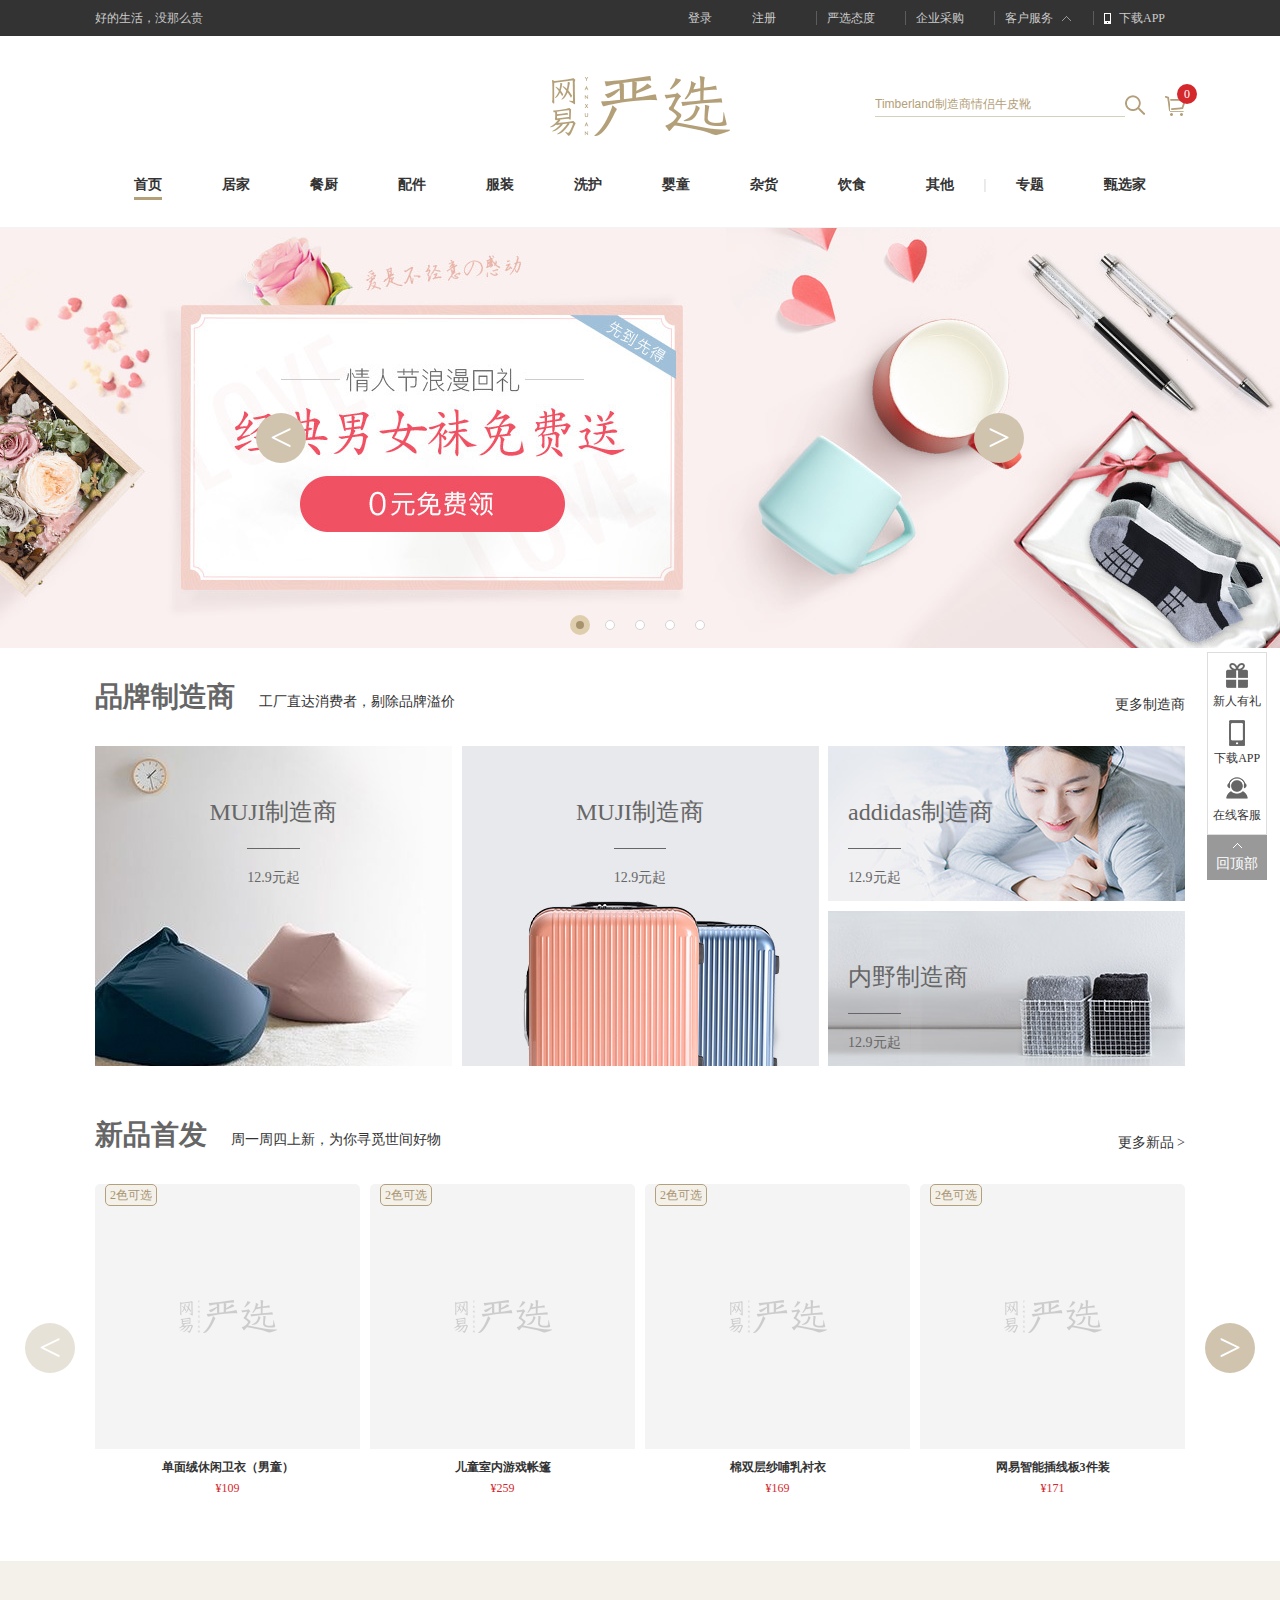
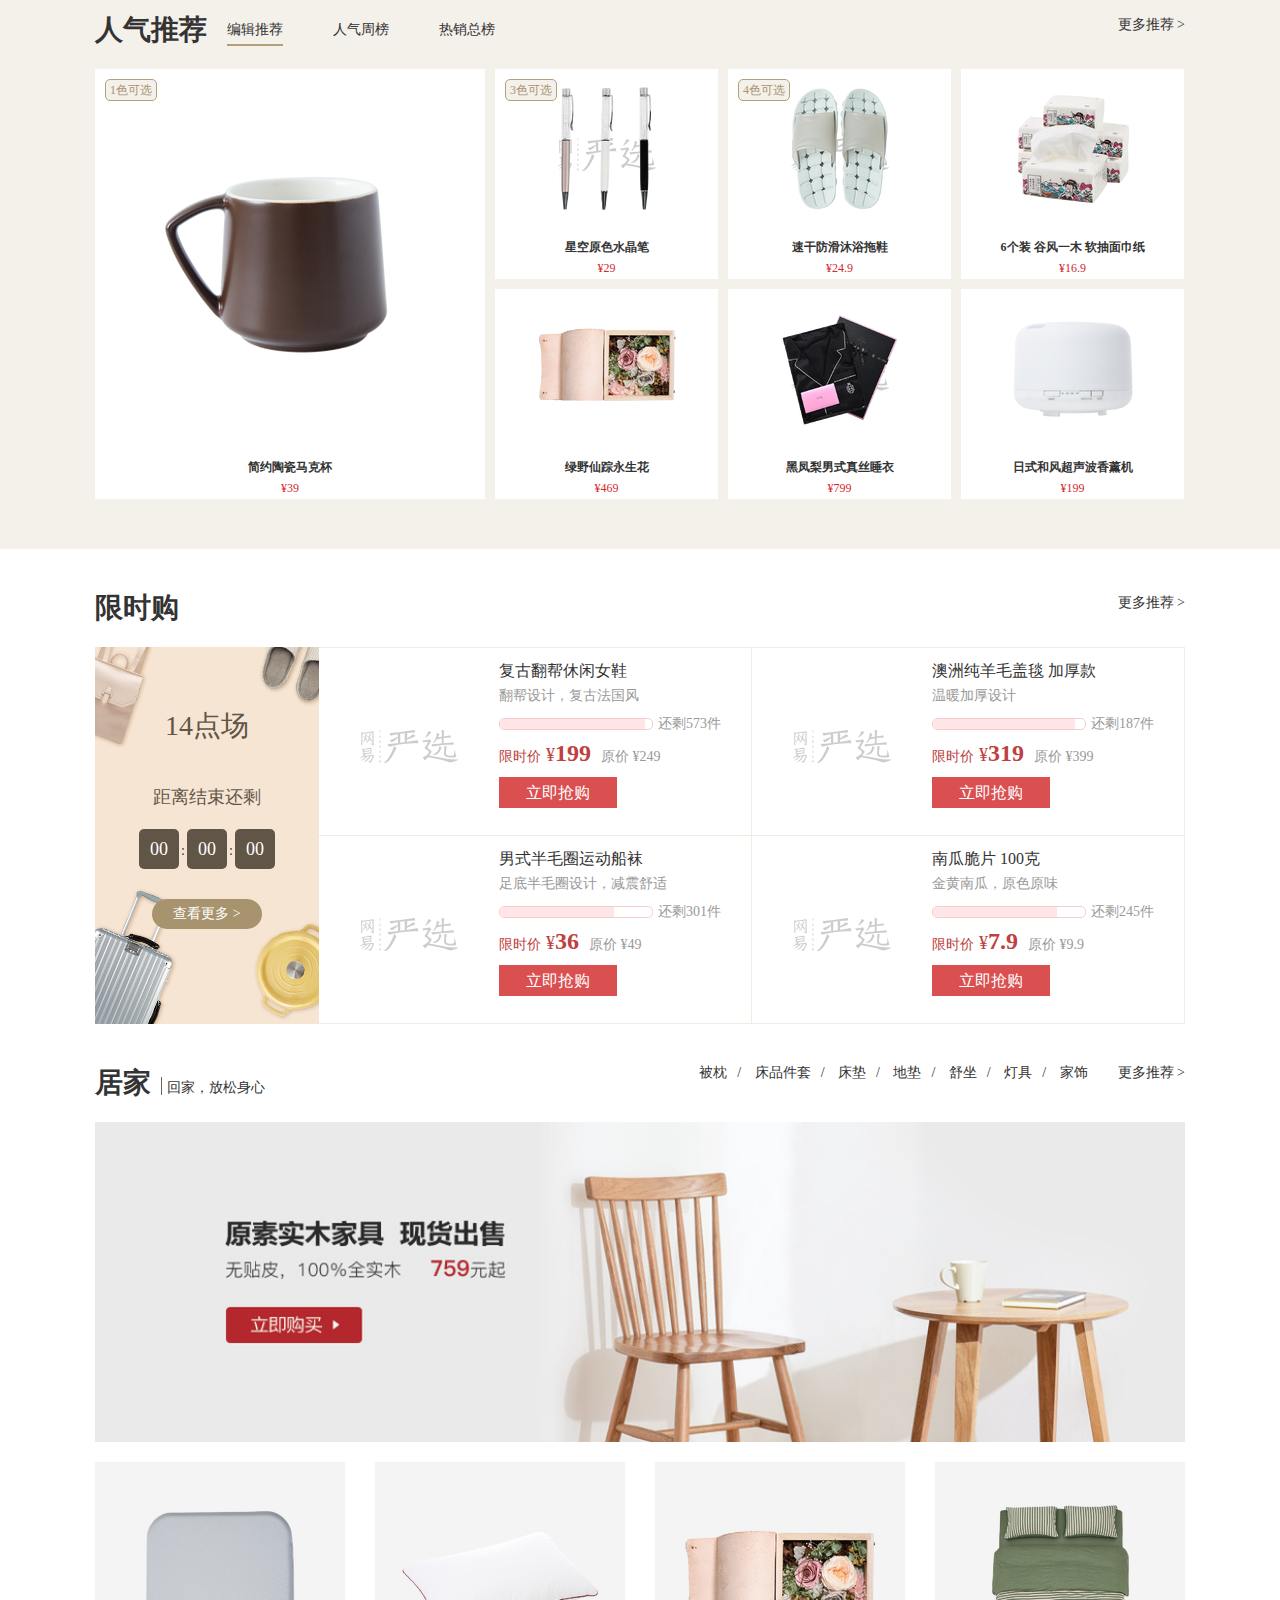
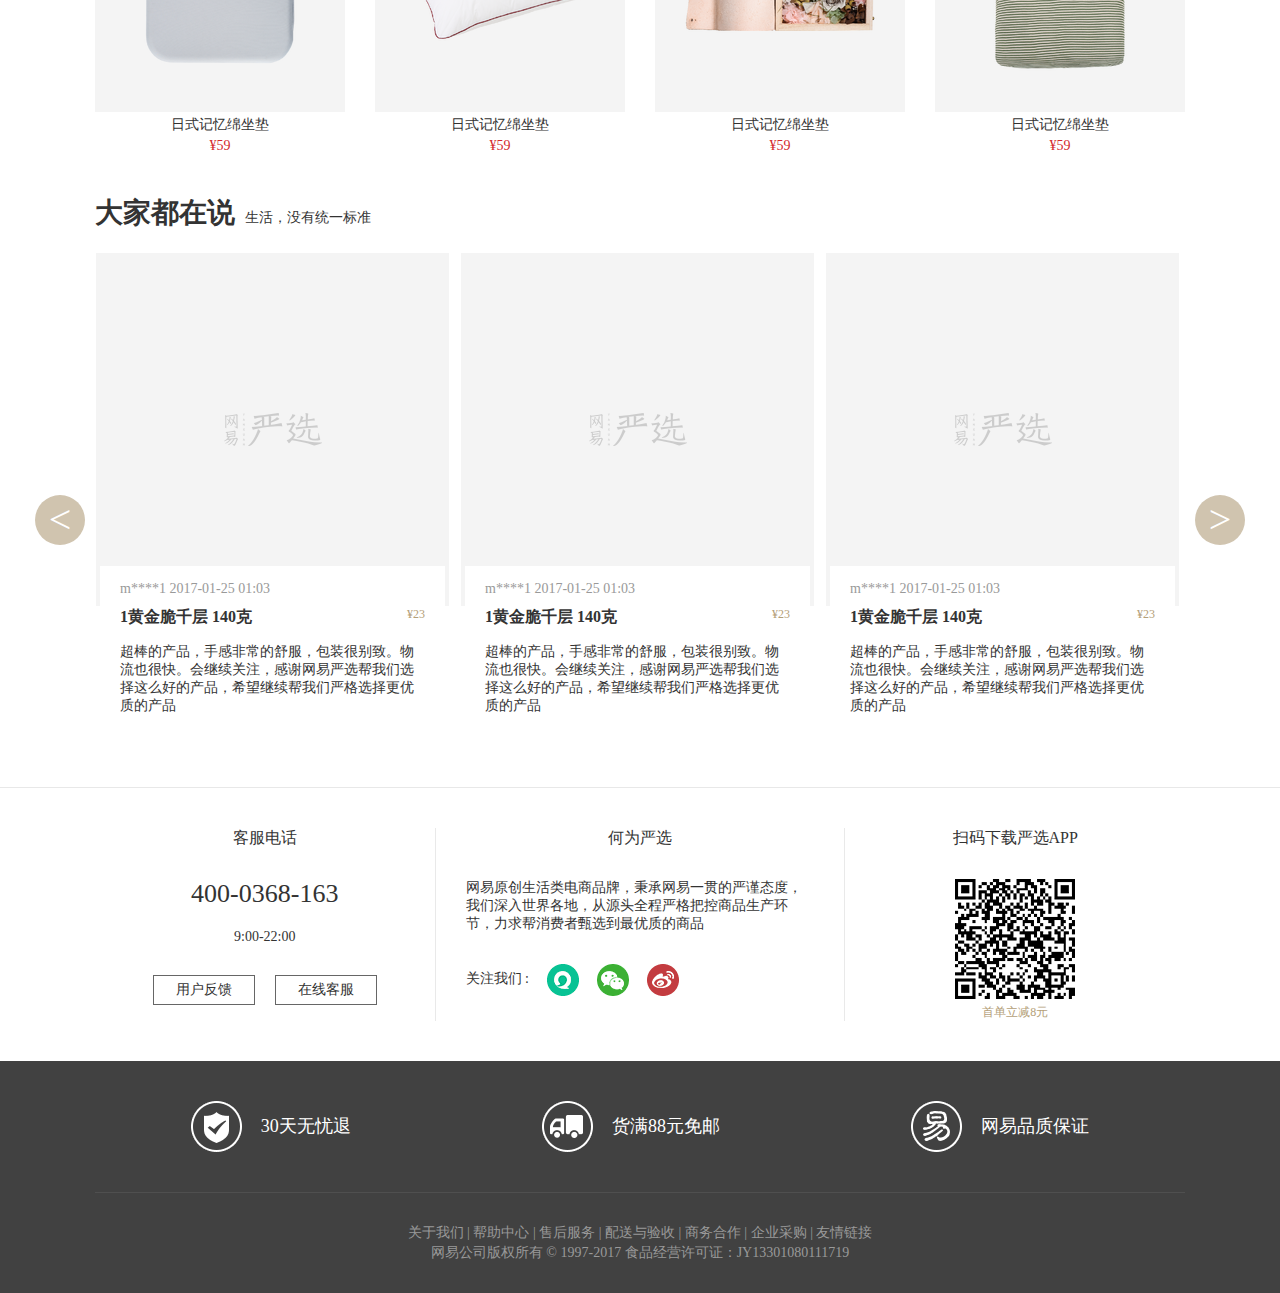
<file: index.html>
<!DOCTYPE html>
<html lang="en">
<head>
  <meta charset="UTF-8">
  <meta http-equiv="X-UA-Compatible" content="IE=edge">
  <meta name="viewport" content="width=device-width, initial-scale=1.0">
  <title>wyp网易商城</title>
  <!-- link 外部样式表 -->
  <link rel="stylesheet" href="css/common.css"/>
  <link rel="stylesheet" href="css/index.css"/>
</head>
<body>
  <header id="head">
    <!-- 页面头部 -->
    <div class="head">
      <div class="center clearfix">
        <div class="left">好的生活，没那么贵</div>
        <div class="right">
          <ul>
            <li><a href="#" class="noborder">登录</a></li>
            <li><a href="#" class="noborder margin">注册</a></li>
            <li><a href="#" >严选态度</a></li>
            <li><a href="#" >企业采购</a></li>
            <li class="customer">
              <a href="#">客户服务</a>
              <ul>
                <li><a href="#">帮助中心</a></li>
                <li><a href="#">在线客服</a></li>
                 <li class="phone">
                  <a href="#">电话客服</a>
                  <div>
                    <p>400-0368-163</p>
                    <p>9:00-22:00</p>
                  </div>
                </li> 
                <li><a href="#" class="noborder">商务合作</a></li>
              </ul>
            </li>
            <li class="down">
              <a href="#">下载APP</a>
              <div>
               <img src="images/down.png" alt="down"> 
                <span>扫码下载 首单立减优惠</span>
              </div>
            </li>
          </ul>
        </div>
      </div>
    </div>
    <!-- 搜索部分 -->
    <div class="search">
      <div class="center clearfix">
        <h1><a href="#"><img src="images/logo.gif" alt=""></a></h1>
        <div class="searcBox right">
          <input type="text" value="Timberland制造商情侣牛皮靴"/>
          <a href="javascript:;"></a>
        </div>
      </div>
    </div>
    <!-- 导航部分 -->
    <nav class="nav" >
      <div class="center  clearfix">
        <a href="" class="logo"><img src="images/smallLogo.gif" alt=""></a>
        <ul class="navBar">
          <li class="active"><a href="#">首页</a></li>
          <li><a href="#">居家</a></li>
          <li><a href="#">餐厨</a></li>
          <li><a href="#">配件</a></li>
          <li><a href="#">服装</a></li>
          <li><a href="#">洗护</a></li>
          <li><a href="#">婴童</a></li>
          <li><a href="#">杂货</a></li>
          <li><a href="#">饮食</a></li>
          <li><a href="#">其他</a></li>
          <li class="separate">|</li>
          <li><a href="#">专题</a></li>
          <li><a href="#">甄选家</a></li>
        </ul>
        <div class="cartWrap">
          <i>0</i>
          <div class="cart">
            <div class="list">
              <ul>
                <!-- <li>
                  <a href="#" class="img"><img src="images/img_01-1.png"/></a>
                  <div class="message">
                    <p><a href="#">领尖扣商务免烫衬衫</a></p>
                    <p>白色 Lx 1</p>
                  </div>
                  <div class="price">¥219.00</div>
                  <div class="close">X</div>
                </li>
                <li>
                  <a href="#" class="img"><img src="images/img_01-1.png"/></a>
                  <div class="message">
                    <p><a href="#">领尖扣商务免烫衬衫</a></p>
                    <p>白色 Lx 1</p>
                  </div>
                  <div class="price">¥219.00</div>
                  <div class="close">X</div>
                </li>
                <li>
                  <a href="#" class="img"><img src="images/img_01-1.png"/></a>
                  <div class="message">
                    <p><a href="#">领尖扣商务免烫衬衫</a></p>
                    <p>白色 Lx 1</p>
                  </div>
                  <div class="price">¥219.00</div>
                  <div class="close">X</div>
                </li> -->
              </ul>
              <div class="scrollBar">
                <span class="topBtn"></span>
                <div class="slideWrap">
                  <div class="slide"></div>
                </div>
                <span class="bottomBtn"></span>
              </div>
            </div>
            <div class="total">
              商品合计: <span>¥751.00</span><a href="#">去购物车结算</a>
            </div>
          </div>
        </div>
        <div class="login">
          <a href="#">登录</a><a href="#">注册</a>
        </div>
      </div>
      <div class="subNav">
        <ul>
          <li><a href="#"><img src="images/nav_01.png" alt="" />1被枕</a></li>
          <li><a href="#"><img src="images/nav_02.png" alt="" />床品件套</a></li>
          <li><a href="#"><img src="images/nav_03.png" alt="" />床垫</a></li>
          <li><a href="#"><img src="images/nav_04.png" alt="" />地垫</a></li>
          <li><a href="#"><img src="images/nav_05.png" alt="" />家具</a></li>
          <li><a href="#"><img src="images/nav_06.png" alt="" />舒坐</a></li>
          <li><a href="#"><img src="images/nav_07.png" alt="" />灯具</a></li>
          <li><a href="#"><img src="images/nav_08.png" alt="" />家饰</a></li>
        </ul>
        <ul>
          <li><a href="#"><img src="images/nav_01.png" alt="" />2被枕</a></li>
          <li><a href="#"><img src="images/nav_02.png" alt="" />床品件套</a></li>
          <li><a href="#"><img src="images/nav_03.png" alt="" />床垫</a></li>
          <li><a href="#"><img src="images/nav_04.png" alt="" />地垫</a></li>
          <li><a href="#"><img src="images/nav_05.png" alt="" />家具</a></li>
          <li><a href="#"><img src="images/nav_06.png" alt="" />舒坐</a></li>
          <li><a href="#"><img src="images/nav_07.png" alt="" />灯具</a></li>
          <li><a href="#"><img src="images/nav_08.png" alt="" />家饰</a></li>
        </ul>
        <ul>
          <li><a href="#"><img src="images/nav_01.png" alt="" />3被枕</a></li>
          <li><a href="#"><img src="images/nav_02.png" alt="" />床品件套</a></li>
          <li><a href="#"><img src="images/nav_03.png" alt="" />床垫</a></li>
          <li><a href="#"><img src="images/nav_04.png" alt="" />地垫</a></li>
          <li><a href="#"><img src="images/nav_05.png" alt="" />家具</a></li>
          <li><a href="#"><img src="images/nav_06.png" alt="" />舒坐</a></li>
          <li><a href="#"><img src="images/nav_07.png" alt="" />灯具</a></li>
          <li><a href="#"><img src="images/nav_08.png" alt="" />家饰</a></li>
        </ul>
        <ul>
          <li><a href="#"><img src="images/nav_01.png" alt="" />4被枕</a></li>
          <li><a href="#"><img src="images/nav_02.png" alt="" />床品件套</a></li>
          <li><a href="#"><img src="images/nav_03.png" alt="" />床垫</a></li>
          <li><a href="#"><img src="images/nav_04.png" alt="" />地垫</a></li>
          <li><a href="#"><img src="images/nav_05.png" alt="" />家具</a></li>
          <li><a href="#"><img src="images/nav_06.png" alt="" />舒坐</a></li>
          <li><a href="#"><img src="images/nav_07.png" alt="" />灯具</a></li>
          <li><a href="#"><img src="images/nav_08.png" alt="" />家饰</a></li>
        </ul>
        <ul>
          <li><a href="#"><img src="images/nav_01.png" alt="" />5被枕</a></li>
          <li><a href="#"><img src="images/nav_02.png" alt="" />床品件套</a></li>
          <li><a href="#"><img src="images/nav_03.png" alt="" />床垫</a></li>
          <li><a href="#"><img src="images/nav_04.png" alt="" />地垫</a></li>
          <li><a href="#"><img src="images/nav_05.png" alt="" />家具</a></li>
          <li><a href="#"><img src="images/nav_06.png" alt="" />舒坐</a></li>
          <li><a href="#"><img src="images/nav_07.png" alt="" />灯具</a></li>
          <li><a href="#"><img src="images/nav_08.png" alt="" />家饰</a></li>
        </ul>
        <ul>
          <li><a href="#"><img src="images/nav_01.png" alt="" />6被枕</a></li>
          <li><a href="#"><img src="images/nav_02.png" alt="" />床品件套</a></li>
          <li><a href="#"><img src="images/nav_03.png" alt="" />床垫</a></li>
          <li><a href="#"><img src="images/nav_04.png" alt="" />地垫</a></li>
          <li><a href="#"><img src="images/nav_05.png" alt="" />家具</a></li>
          <li><a href="#"><img src="images/nav_06.png" alt="" />舒坐</a></li>
          <li><a href="#"><img src="images/nav_07.png" alt="" />灯具</a></li>
          <li><a href="#"><img src="images/nav_08.png" alt="" />家饰</a></li>
        </ul>
        <ul>
          <li><a href="#"><img src="images/nav_01.png" alt="" />7被枕</a></li>
          <li><a href="#"><img src="images/nav_02.png" alt="" />床品件套</a></li>
          <li><a href="#"><img src="images/nav_03.png" alt="" />床垫</a></li>
          <li><a href="#"><img src="images/nav_04.png" alt="" />地垫</a></li>
          <li><a href="#"><img src="images/nav_05.png" alt="" />家具</a></li>
          <li><a href="#"><img src="images/nav_06.png" alt="" />舒坐</a></li>
          <li><a href="#"><img src="images/nav_07.png" alt="" />灯具</a></li>
          <li><a href="#"><img src="images/nav_08.png" alt="" />家饰</a></li>
        </ul>
        <ul>
          <li><a href="#"><img src="images/nav_01.png" alt="" />8被枕</a></li>
          <li><a href="#"><img src="images/nav_02.png" alt="" />床品件套</a></li>
          <li><a href="#"><img src="images/nav_03.png" alt="" />床垫</a></li>
          <li><a href="#"><img src="images/nav_04.png" alt="" />地垫</a></li>
          <li><a href="#"><img src="images/nav_05.png" alt="" />家具</a></li>
          <li><a href="#"><img src="images/nav_06.png" alt="" />舒坐</a></li>
          <li><a href="#"><img src="images/nav_07.png" alt="" />灯具</a></li>
          <li><a href="#"><img src="images/nav_08.png" alt="" />家饰</a></li>
        </ul>
        <ul>
          <li><a href="#"><img src="images/nav_01.png" alt="" />9被枕</a></li>
          <li><a href="#"><img src="images/nav_02.png" alt="" />床品件套</a></li>
          <li><a href="#"><img src="images/nav_03.png" alt="" />床垫</a></li>
          <li><a href="#"><img src="images/nav_04.png" alt="" />地垫</a></li>
          <li><a href="#"><img src="images/nav_05.png" alt="" />家具</a></li>
          <li><a href="#"><img src="images/nav_06.png" alt="" />舒坐</a></li>
          <li><a href="#"><img src="images/nav_07.png" alt="" />灯具</a></li>
          <li><a href="#"><img src="images/nav_08.png" alt="" />家饰</a></li>
        </ul>
      </div>
    </nav>
	</header>
    <!-- 轮播图 -->
    <div id="banner">
      <div class="bannerPic" id="bannerPic">
        <div class="carouselImgCon">
          <a href="#"><img src="images/pic_01.jpg" alt="" style="opacity: 1"></a>
          <a href="#"><img src="images/pic_02.jpg" alt=""></a>
          <a href="#"><img src="images/pic_03.jpg" alt=""></a>
          <a href="#"><img src="images/pic_05.jpg" alt=""></a>
          <a href="#"><img src="images/pic_04.jpg" alt=""></a>
        </div>
        <!-- <div class="prev"><</div>
        <div class="next">></div>
        <div class="circle">
          <span class="active"></span><span></span><span></span><span></span><span></span>
        </div> -->
      </div>
    </div>

    <!-- 品牌制造商 -->
    <section id="brand">
      <header class="brandHead clearfix">
        <div class="left">
          <h3>品牌制造商</h3>
          <span>工厂直达消费者，剔除品牌溢价</span>
        </div>
        <div class="right">
          <a href="#">更多制造商</a>
        </div>
      </header>
      <div class="bImg">
        <div class="bBox">
          <h3>MUJI制造商</h3>
          <span>12.9元起</span>
          <a href="#" class="scaleImg"><img class="original" src="images/empty.gif" data-original="images/img_01.jpg" alt=""></a>
        </div>
        <div class="bBox">
          <h3>MUJI制造商</h3>
          <span>12.9元起</span>
          <a href="#" class="scaleImg"><img src="images/img_02.jpg" alt=""></a>
        </div>
        <div class="bBox">
          <div >
            <h3>addidas制造商</h3>
            <span>12.9元起</span>
            <a href="#" class="scaleImg"><img src="images/img_03.jpg" alt=""></a>
          </div>
          <div >
            <h3>内野制造商</h3>
            <span>12.9元起</span>
            <a href="#" class="scaleImg"><img src="images/img_04.jpg" alt=""></a>
          </div>
        </div>
      </div>
 
    </section>

   		<!--新品首发-->
		<section id="new">
			<header class="brandHead clearfix">
				<div class="left">
					<h3>新品首发</h3>
					<span>周一周四上新，为你寻觅世间好物</span>
				</div>
				<div class="right">
					<a href="#">更多新品 ></a>
				</div>
			</header>
			<div class="content" id="newProduct">
				<div class="carouselImgCon">
					<ul class="clearfix">
						<li>
							<span class="colorNum">2色可选</span>
							<a href="#">
								<img class="original" src="images/empty.gif" data-original="images/img_05.png"/>
								<img class="original" src="images/empty.gif" data-original="images/img_05.jpg"/>
							</a>
							<div class="title">
								<a href="#">单面绒休闲卫衣（男童）</a>
								<p>¥109</p>
							</div>
						</li>
						<li>
							<span class="colorNum">2色可选</span>
							<a href="#">
								<img class="original" src="images/empty.gif" data-original="images/img_06.png"/>
								<img class="original" src="images/empty.gif" data-original="images/img_06.jpg"/>
							</a>
							<div class="title">
								<a href="#">儿童室内游戏帐篷</a>
								<p>¥259</p>
							</div>
						</li>
						<li>
							<span class="colorNum">2色可选</span>
							<a href="#">
								<img class="original" src="images/empty.gif" data-original="images/img_07.png"/>
								<img class="original" src="images/empty.gif" data-original="images/img_07.jpg"/>
							</a>
							<div class="title">
								<a href="#">棉双层纱哺乳衬衣</a>
								<p>¥169</p>
							</div>
						</li>
						<li>
							<span class="colorNum">2色可选</span>
							<a href="#">
								<img class="original" src="images/empty.gif" data-original="images/img_08.png"/>
								<img class="original" src="images/empty.gif" data-original="images/img_08.jpg"/>
							</a>
							<div class="title">
								<a href="#">网易智能插线板3件装</a>
								<p>¥171</p>
							</div>
						</li>
						<li>
							<span class="colorNum">2色可选</span>
							<a href="#">
								<img class="original" src="images/empty.gif" data-original="images/img_09.png"/>
								<img class="original" src="images/empty.gif" data-original="images/img_09.jpg"/>
							</a>
							<div class="title">
								<a href="#">单面绒休闲卫衣（男童）</a>
								<p>¥109</p>
							</div>
						</li>
						<li>
							<span class="colorNum">2色可选</span>
							<a href="#">
								<img class="original" src="images/empty.gif" data-original="images/img_10.png"/>
								<img class="original" src="images/empty.gif" data-original="images/img_10.jpg"/>
							</a>
							<div class="title">
								<a href="#">儿童室内游戏帐篷</a>
								<p>¥259</p>
							</div>
						</li>
						<li>
							<span class="colorNum">2色可选</span>
							<a href="#">
								<img class="original" src="images/empty.gif" data-original="images/img_11.png"/>
								<img class="original" src="images/empty.gif" data-original="images/img_11.jpg"/>
							</a>
							<div class="title">
								<a href="#">棉双层纱哺乳衬衣</a>
								<p>¥169</p>
							</div>
						</li>
						<li>
							<span class="colorNum">2色可选</span>
							<a href="#">
								<img class="original" src="images/img_12.png" data-original="images/img_12.png"/>
								<img class="original" src="images/empty.gif" data-original="images/img_12.jpg"/>
							</a>
							<div class="title">
								<a href="#">网易智能插线板3件装</a>
								<p>¥171</p>
							</div>
						</li>
					</ul>
				</div>
        <!-- <div class="prev"><</div>
        <div class="next">></div> -->
			</div>
		</section> 

    		<!--人气推荐-->
		<section id="recommend">
			<div class="center">
				<header class="clearfix">
					<div class="left">
						<h3>人气推荐</h3>
						<ul>
							<li class="active">编辑推荐</li>
							<li>人气周榜</li>
							<li>热销总榜</li>
						</ul>
					</div>
					<div class="right">
						<a href="#">更多推荐 ></a>
					</div>
				</header>
				<div class="content clearfix" style="display: block;">
					<div class="box">
						<span class="colorNum">1色可选</span>
						<a href="#" class="scaleImg"><img class="original" src="images/img_13.png" data-original="images/img_13.png"/></a>
						<div class="title">
							<a href="#">简约陶瓷马克杯</a>
							<p>¥39</p>
						</div>
					</div>
					<div class="box">
						<span class="colorNum">3色可选</span>
						<a href="#" class="scaleImg"><img class="original" src="images/img_14.png" data-original="images/img_14.png"/></a>
						<div class="title">
							<a href="#">星空原色水晶笔</a>
							<p>¥29</p>
						</div>
					</div>
					<div class="box">
						<span class="colorNum">4色可选</span>
						<a href="#" class="scaleImg"><img class="original" src="images/img_15.png" data-original="images/img_15.png"/></a>
						<div class="title">
							<a href="#">速干防滑沐浴拖鞋</a>
							<p>¥24.9</p>
						</div>
					</div>
					<div class="box">
						<a href="#" class="scaleImg"><img class="original" src="images/img_16.png" data-original="images/img_16.png"/></a>
						<div class="title">
							<a href="#">6个装 谷风一木 软抽面巾纸</a>
							<p>¥16.9</p>
						</div>
					</div>
					<div class="box">
						<a href="#" class="scaleImg"><img class="original" src="images/img_17.png" data-original="images/img_17.png"/></a>
						<div class="title">
							<a href="#">绿野仙踪永生花</a>
							<p>¥469</p>
						</div>
					</div>
					<div class="box">
						<a href="#" class="scaleImg"><img class="original" src="images/img_18.png" data-original="images/img_18.png"/></a>
						<div class="title">
							<a href="#">黑凤梨男式真丝睡衣</a>
							<p>¥799</p>
						</div>
					</div>
					<div class="box">
						<a href="#" class="scaleImg"><img class="original" src="images/img_19.png" data-original="images/img_19.png"/></a>
						<div class="title">
							<a href="#">日式和风超声波香薰机</a>
							<p>¥199</p>
						</div>
					</div>
				</div>
				<div class="content clearfix">
					<div class="box">
						<span class="colorNum">2色可选</span>
						<a href="#" class="scaleImg"><img class="original" src="images/empty.gif" data-original="images/img_13.png"/></a>
						<div class="title">
							<a href="#">简约陶瓷马克杯</a>
							<p>¥39</p>
						</div>
					</div>
					<div class="box">
						<span class="colorNum">3色可选</span>
						<a href="#" class="scaleImg"><img class="original" src="images/empty.gif" data-original="images/img_14.png"/></a>
						<div class="title">
							<a href="#">星空原色水晶笔</a>
							<p>¥29</p>
						</div>
					</div>
					<div class="box">
						<span class="colorNum">4色可选</span>
						<a href="#" class="scaleImg"><img class="original" src="images/empty.gif" data-original="images/img_15.png"/></a>
						<div class="title">
							<a href="#">速干防滑沐浴拖鞋</a>
							<p>¥24.9</p>
						</div>
					</div>
					<div class="box">
						<a href="#" class="scaleImg"><img class="original" src="images/empty.gif" data-original="images/img_16.png"/></a>
						<div class="title">
							<a href="#">6个装 谷风一木 软抽面巾纸</a>
							<p>¥16.9</p>
						</div>
					</div>
					<div class="box">
						<a href="#" class="scaleImg"><img class="original" src="images/empty.gif" data-original="images/img_17.png"/></a>
						<div class="title">
							<a href="#">绿野仙踪永生花</a>
							<p>¥469</p>
						</div>
					</div>
					<div class="box">
						<a href="#" class="scaleImg"><img class="original" src="images/empty.gif" data-original="images/img_18.png"/></a>
						<div class="title">
							<a href="#">黑凤梨男式真丝睡衣</a>
							<p>¥799</p>
						</div>
					</div>
					<div class="box">
						<a href="#" class="scaleImg"><img class="original" src="images/empty.gif" data-original="images/img_19.png"/></a>
						<div class="title">
							<a href="#">日式和风超声波香薰机</a>
							<p>¥199</p>
						</div>
					</div>
				</div>
				<div class="content clearfix">
					<div class="box">
						<span class="colorNum">3色可选</span>
						<a href="#" class="scaleImg"><img class="original" src="images/empty.gif" data-original="images/img_13.png"/></a>
						<div class="title">
							<a href="#">简约陶瓷马克杯</a>
							<p>¥39</p>
						</div>
					</div>
					<div class="box">
						<span class="colorNum">3色可选</span>
						<a href="#" class="scaleImg"><img class="original" src="images/empty.gif" data-original="images/img_14.png"/></a>
						<div class="title">
							<a href="#">星空原色水晶笔</a>
							<p>¥29</p>
						</div>
					</div>
					<div class="box">
						<span class="colorNum">4色可选</span>
						<a href="#" class="scaleImg"><img class="original" src="images/empty.gif" data-original="images/img_15.png"/></a>
						<div class="title">
							<a href="#">速干防滑沐浴拖鞋</a>
							<p>¥24.9</p>
						</div>
					</div>
					<div class="box">
						<a href="#" class="scaleImg"><img class="original" src="images/empty.gif" data-original="images/img_16.png"/></a>
						<div class="title">
							<a href="#">6个装 谷风一木 软抽面巾纸</a>
							<p>¥16.9</p>
						</div>
					</div>
					<div class="box">
						<a href="#" class="scaleImg"><img class="original" src="images/empty.gif" data-original="images/img_17.png"/></a>
						<div class="title">
							<a href="#">绿野仙踪永生花</a>
							<p>¥469</p>
						</div>
					</div>
					<div class="box">
						<a href="#" class="scaleImg"><img class="original" src="images/empty.gif" data-original="images/img_18.png"/></a>
						<div class="title">
							<a href="#">黑凤梨男式真丝睡衣</a>
							<p>¥799</p>
						</div>
					</div>
					<div class="box">
						<a href="#" class="scaleImg"><img class="original" src="images/empty.gif" data-original="images/img_19.png"/></a>
						<div class="title">
							<a href="#">日式和风超声波香薰机</a>
							<p>¥199</p>
						</div>
					</div>
				</div>
			</div>
		</section>

    		<!--限时购-->
		<section id="limit">
			<header class="clearfix">
				<div class="left">
					<h3>限时购</h3>
				</div>
				<div class="right">
					<a href="#">更多推荐 ></a>
				</div>
			</header>
			<div class="content clearfix">
				<div class="time left">
					<h4>14点场</h4>
					<p>距离结束还剩</p>
					<div class="timeBox">
						<span>00</span>:<span>00</span>:<span>00</span>
					</div>
					<a href="#">查看更多 ></a>
				</div>
				<div class="boxWrap right">
					<div class="limitBox">
							<a href="#" class="left scaleImg"><img class="original" src="images/empty.gif" data-original="images/img_20.png"/></a>
							<div class="right">
								<a href="#" class="title">日式色织磨毛四件套1</a>
								<p>磨毛的包裹，温暖一冬</p>
								<div class="numBar clearfix">
									<div class="numCon"><span></span></div>
									<span class="numTips">还剩100件</span>
								</div>
								<div>
									<span class="xianshi">限时价<span class="fuhao">¥</span><strong>55</strong></span>
									<span class="yuan">原价 ¥69</span>
								</div>
								<a href="#" class="qianggou">立即抢购</a>
							</div>
						</div>
						<div class="limitBox">
							<a href="#" class="left scaleImg"><img class="original" src="images/empty.gif" data-original="images/img_21.png"/></a>
							<div class="right">
								<a href="#" class="title">日式色织磨毛四件套2</a>
								<p>磨毛的包裹，温暖一冬</p>
								<div class="numBar clearfix">
									<div class="numCon"><span></span></div>
									<span class="numTips">还剩100件</span>
								</div>
								<div>
									<span class="xianshi">限时价<span class="fuhao">¥</span><strong>55</strong></span>
									<span class="yuan">原价 ¥69</span>
								</div>
								<a href="#" class="qianggou">立即抢购</a>
							</div>
						</div>
						<div class="limitBox">
							<a href="#" class="left scaleImg"><img class="original" src="images/empty.gif" data-original="images/img_22.png"/></a>
							<div class="right">
								<a href="#" class="title">日式色织磨毛四件套3</a>
								<p>磨毛的包裹，温暖一冬</p>
								<div class="numBar clearfix">
									<div class="numCon"><span></span></div>
									<span class="numTips">还剩100件</span>
								</div>
								<div>
									<span class="xianshi">限时价<span class="fuhao">¥</span><strong>55</strong></span>
									<span class="yuan">原价 ¥69</span>
								</div>
								<a href="#" class="qianggou">立即抢购</a>
							</div>
						</div>
						<div class="limitBox">
							<a href="#" class="left scaleImg"><img class="original" src="images/empty.gif" data-original="images/img_23.png"/></a>
							<div class="right">
								<a href="#" class="title">日式色织磨毛四件套4</a>
								<p>磨毛的包裹，温暖一冬</p>
								<div class="numBar clearfix">
									<div class="numCon"><span></span></div>
									<span class="numTips">还剩100件</span>
								</div>
								<div>
									<span class="xianshi">限时价<span class="fuhao">¥</span><strong>55</strong></span>
									<span class="yuan">原价 ¥69</span>
								</div>
								<a href="#" class="qianggou">立即抢购</a>
							</div>
						</div>
				</div>
			</div>
		</section>

    		<!--居家-->
		<section class="category">
			<header class="clearfix">
				<div class="left">
					<h3>居家</h3><span>回家，放松身心</span>
				</div>
				<div class="right">
					<a href="#" class="more">更多推荐 ></a>
					<ul>
						<li><a href="#">被枕</a>/</li>
						<li><a href="#">床品件套</a>/</li>
						<li><a href="#">床垫</a>/</li>
						<li><a href="#">地垫</a>/</li>
						<li><a href="#">舒坐</a>/</li>
						<li><a href="#">灯具</a>/</li>
						<li><a href="#">家饰</a></li>
					</ul>
				</div>
			</header>
			<a href="#" class="categoryBigImg"><img class="original" src="images/img_24.jpg" data-original="images/img_24.jpg"/></a>
			<ul class="categoryList">
				<li>
					<a href="#" class="scaleImg"><img class="original" src="images/img_25.png" data-original="images/img_25.png"/></a>
					<p><a href="#">日式记忆绵坐垫</a></p>
					<span>¥59</span>
				</li>
				<li>
					<a href="#" class="scaleImg"><img class="original" src="images/img_26.png" data-original="images/img_26.png"/></a>
					<p><a href="#">日式记忆绵坐垫</a></p>
					<span>¥59</span>
				</li>
				<li>
					<a href="#" class="scaleImg"><img class="original" src="images/img_27.png" data-original="images/img_27.png"/></a>
					<p><a href="#">日式记忆绵坐垫</a></p>
					<span>¥59</span>
				</li>
				<li>
					<a href="#" class="scaleImg"><img class="original" src="images/img_28.png" data-original="images/img_28.png"/></a>
					<p><a href="#">日式记忆绵坐垫</a></p>
					<span>¥59</span>
				</li>
			</ul>
		</section>

    <!--大家都在说-->
    <secton id="say">
      <div class="center">
        <header>
          <h3>大家都在说</h3><span>生活，没有统一标准</span>
        </header>
        <div class="content" id="sayPic">
          <div class="carouselImgCon">
            <ul>
              <li>
                <!-- <img class="original" src="images/empty.gif" data-original="images/img_07.png"/> -->
								<a href="#" class="scaleImg"><img class="original" src="images/empty.gif" data-original="images/img_29.jpg"></a>
                <div>
                  <p>m****1 2017-01-25 01:03</p>
                  <p class="clearfix">
                    <span class="left">1黄金脆千层 140克</span>
                    <span class="right">¥23</span>
                  </p>
                  <p>超棒的产品，手感非常的舒服，包装很别致。物流也很快。会继续关注，感谢网易严选帮我们选择这么好的产品，希望继续帮我们严格选择更优质的产品</p>
                </div>
              </li>
              <li>
                <a href="#" class="scaleImg"><img class="original" src="images/empty.gif" data-original="images/img_29.jpg"></a>
                <div>
                  <p>m****1 2017-01-25 01:03</p>
                  <p class="clearfix">
                    <span class="left">1黄金脆千层 140克</span>
                    <span class="right">¥23</span>
                  </p>
                  <p>超棒的产品，手感非常的舒服，包装很别致。物流也很快。会继续关注，感谢网易严选帮我们选择这么好的产品，希望继续帮我们严格选择更优质的产品</p>
                </div>
              </li>
              <li>
                <a href="#" class="scaleImg"><img class="original" src="images/empty.gif" data-original="images/img_29.jpg"></a>
                <div>
                  <p>m****1 2017-01-25 01:03</p>
                  <p class="clearfix">
                    <span class="left">1黄金脆千层 140克</span>
                    <span class="right">¥23</span>
                  </p>
                  <p>超棒的产品，手感非常的舒服，包装很别致。物流也很快。会继续关注，感谢网易严选帮我们选择这么好的产品，希望继续帮我们严格选择更优质的产品</p>
                </div>
              </li>
            </ul>
          </div>
          <!-- <div class="prev"><</div>
          <div class="next">></div> -->
        </div>
      </div>
    </secton>

    <!--底部-->
		<footer>
			<div class="message">
				<div class="center">
					<div class="box">
						<h4>客服电话</h4>
						<p class="phone">400-0368-163</p>
						<p class="workTime">9:00-22:00</p>
						<div class="btn"><a href="#">用户反馈</a><a href="#">在线客服</a></div>
					</div>
					<div class="box">
						<h4>何为严选</h4>
						<p>网易原创生活类电商品牌，秉承网易一贯的严谨态度，我们深入世界各地，从源头全程严格把控商品生产环节，力求帮消费者甄选到最优质的商品</p>
						<dl class="clearfix">
							<dt>关注我们 :</dt>
							<dd><a href="#"><img src="images/ico_05.gif"/></a></dd>
							<dd><a href="#"><img src="images/ico_06.gif"/></a></dd>
							<dd><a href="#"><img src="images/ico_07.gif"/></a></dd>
						</dl>
					</div>
					<div class="box">
						<h4>扫码下载严选APP</h4>
						<img src="images/down.png" alt="" />
						<p class="money">首单立减8元</p>
					</div>
				</div>
			</div>
			<div class="foot">
				<div class="center">
					<div class="title">
						<div>30天无忧退</div>
						<div>货满88元免邮</div>
						<div>网易品质保证</div>
					</div>
					<div class="copy">
						<p><a href="#">关于我们</a> | <a href="#">帮助中心 </a> | <a href="#">售后服务</a> | <a href="#">配送与验收</a> | <a href="#">商务合作</a> | <a href="#">企业采购</a> | <a href="#">友情链接</a></p>
						<p>网易公司版权所有 &copy; 1997-2017 食品经营许可证：JY13301080111719</p>
					</div>
				</div>
			</div>
		</footer>

		<!--侧边栏-->
		<div id="sideBar">
			<div class="top">
				<a href="#">新人有礼</a>
				<a href="#">下载APP</a>
				<a href="#">在线客服</a>
			</div>
			<a href="javascript:;" class="back">回顶部</a>
		</div>

		
		<script src="js/common.js"></script>
		<script src="js/move.js"></script>
		<script src="js/Banner.js"></script>
		<script src="js/limitTime.js"></script>
		<script src="js/index.js"></script>
</body>
</html>
</file>
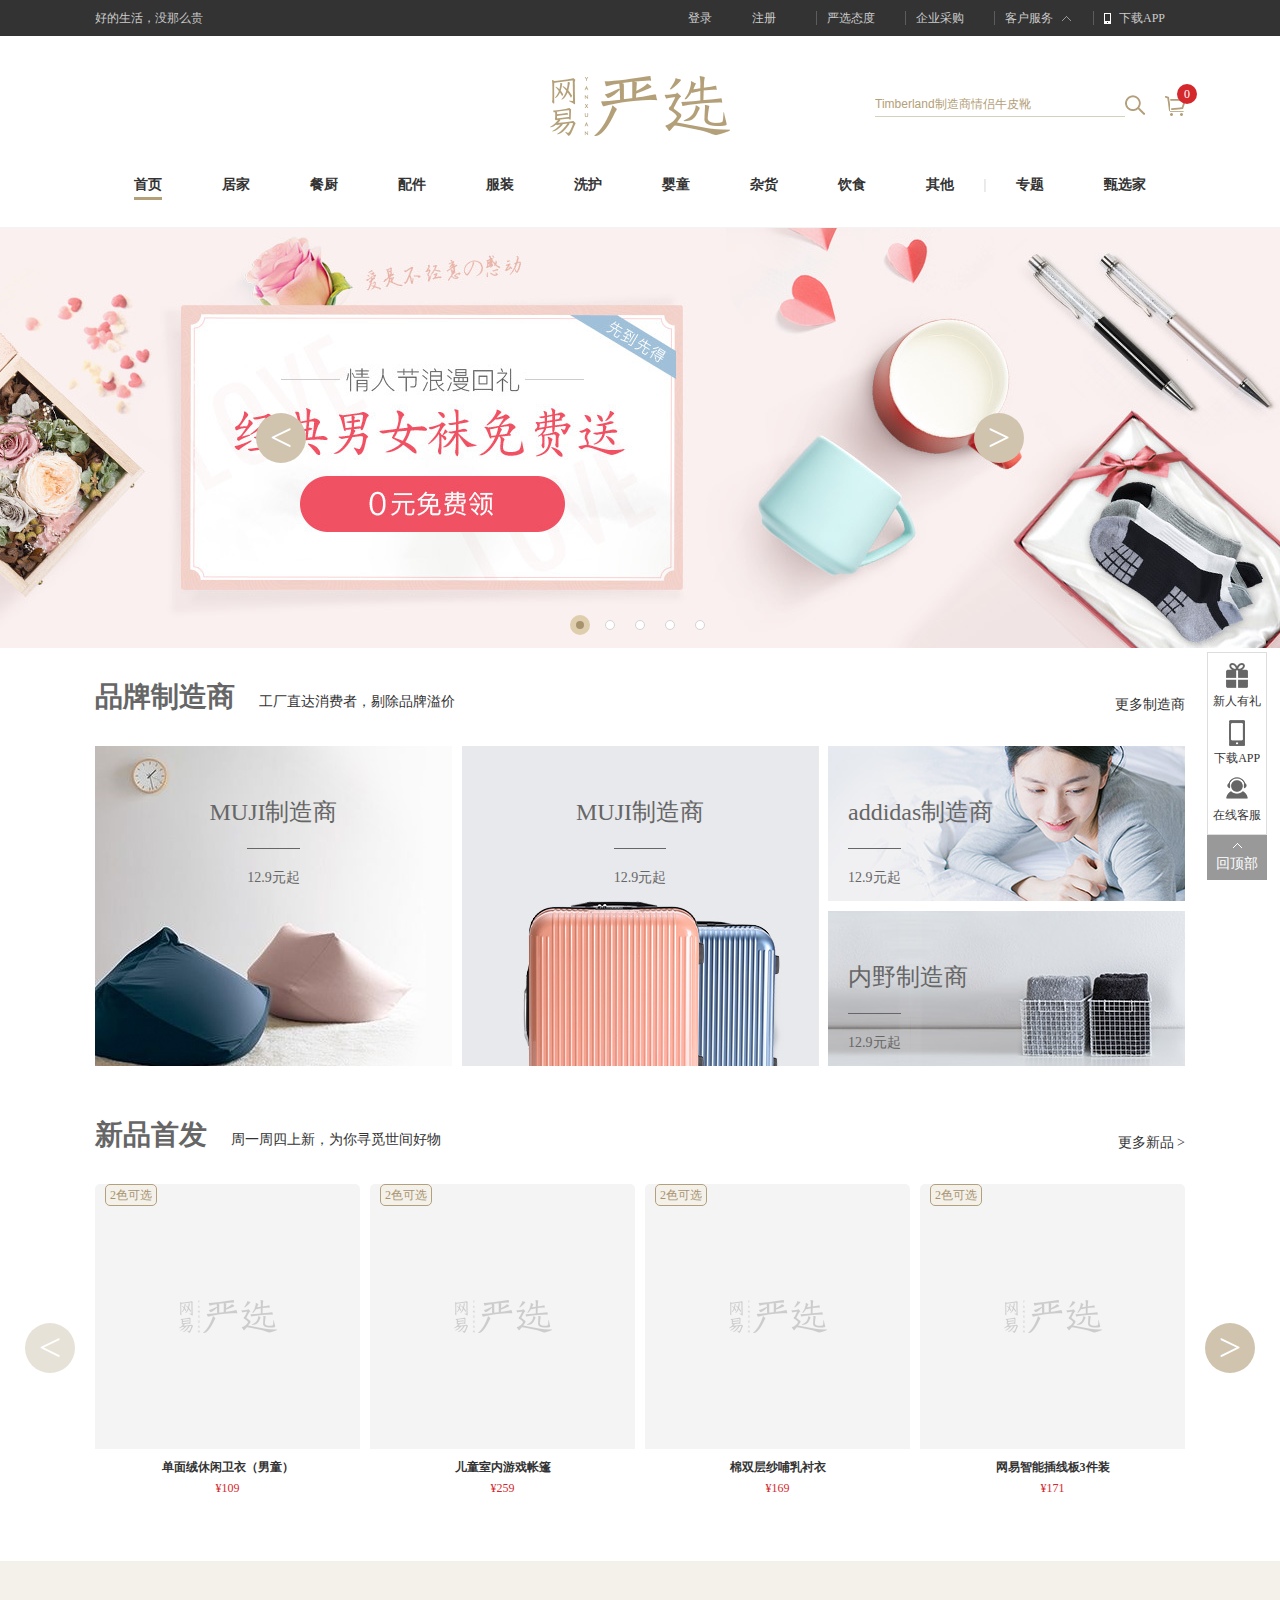
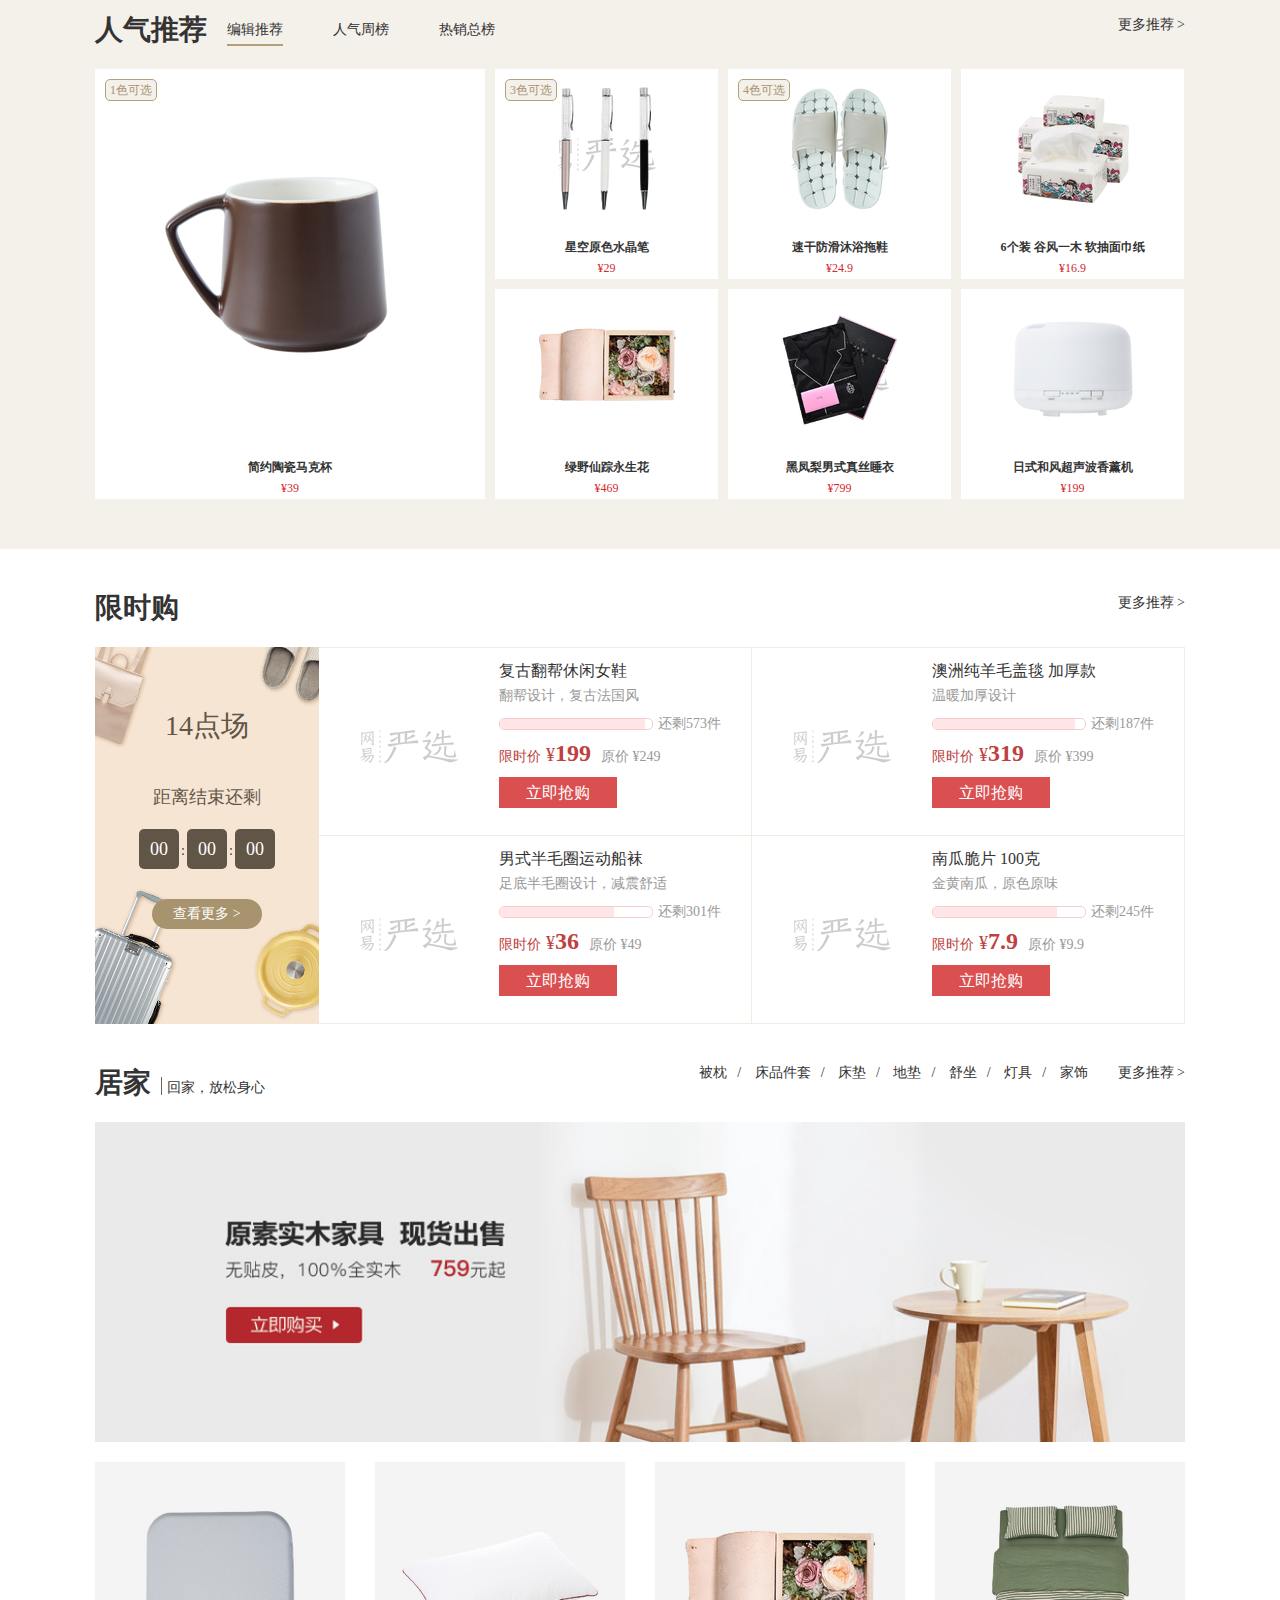
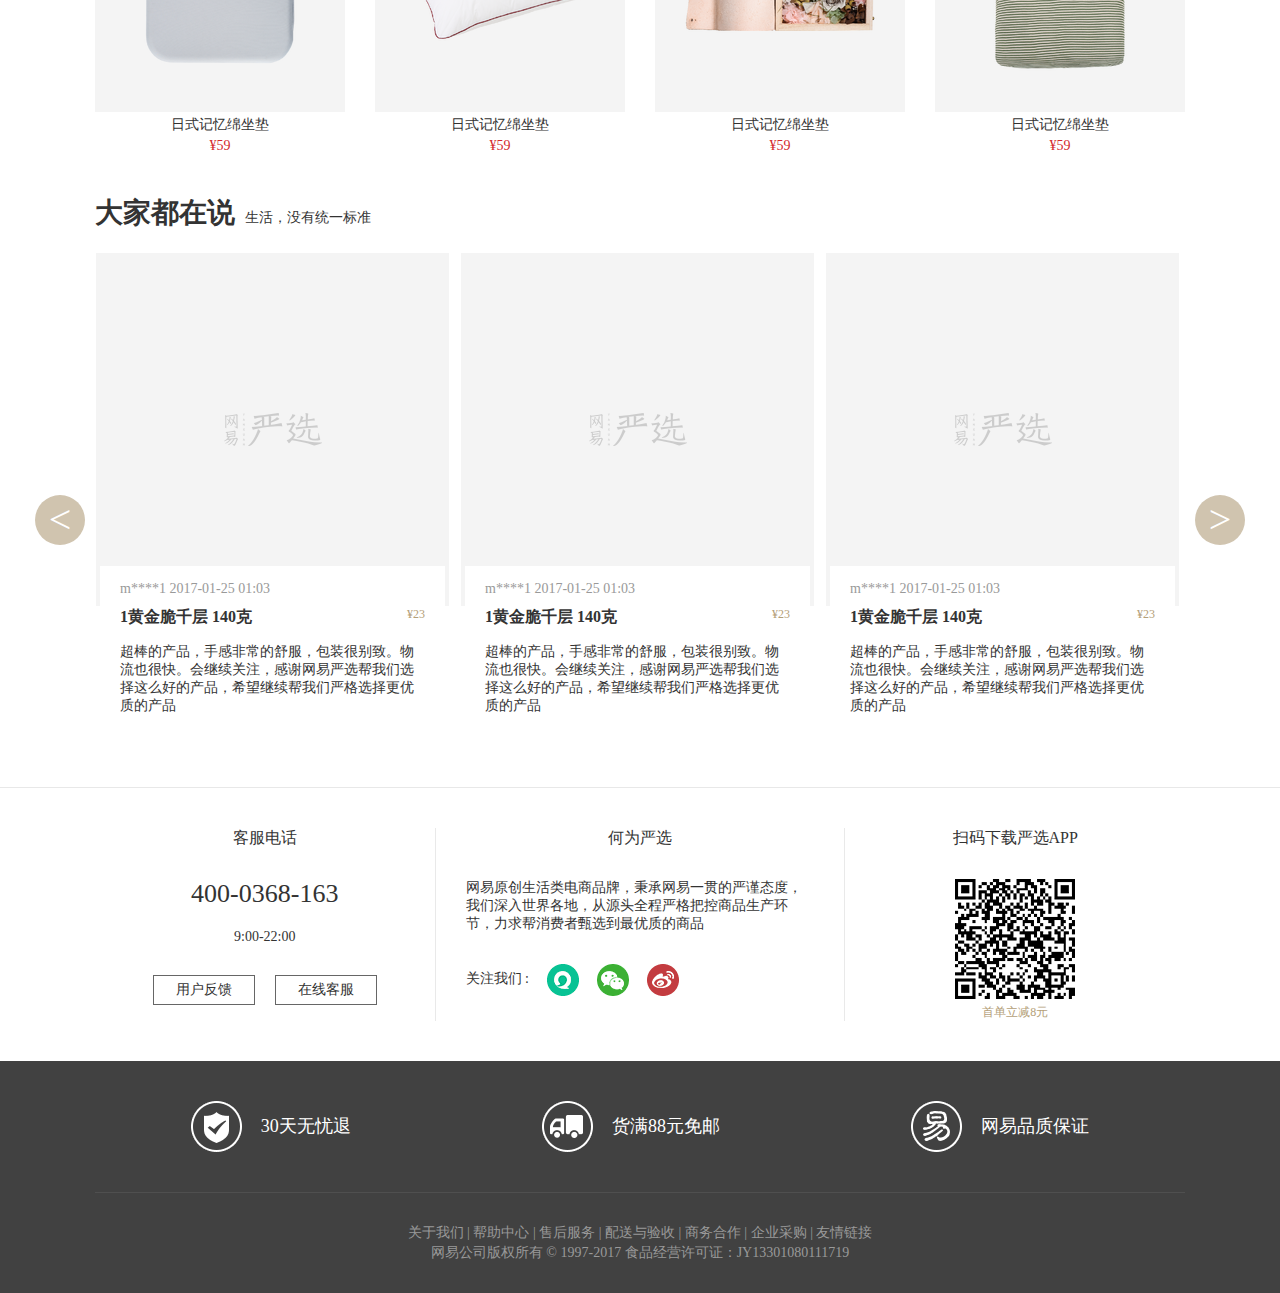
<file: product.html>
<!DOCTYPE html>
<html lang="en">
<head>
  <meta charset="UTF-8">
  <meta http-equiv="X-UA-Compatible" content="IE=edge">
  <meta name="viewport" content="width=device-width, initial-scale=1.0">
  <title>商品详情页</title>
  <link rel="stylesheet" href="css/common.css">
  <link rel="stylesheet" href="css/product.css">
</head>
<body>
    <!-- 头部 -->
    <header id="head">
    <!-- 页面头部 -->
      <div class="head">
        <div class="center clearfix">
          <div class="left">好的生活，没那么贵</div>
          <div class="right">
            <ul>
              <li><a href="#" class="noborder">登录</a></li>
              <li><a href="#" class="noborder margin">注册</a></li>
              <li><a href="#" >严选态度</a></li>
              <li><a href="#" >企业采购</a></li>
              <li class="customer">
                <a href="#">客户服务</a>
                <ul>
                  <li><a href="#">帮助中心</a></li>
                  <li><a href="#">在线客服</a></li>
                  <li class="phone">
                    <a href="#">电话客服</a>
                    <div>
                      <p>400-0368-163</p>
                      <p>9:00-22:00</p>
                    </div>
                  </li> 
                  <li><a href="#" class="noborder">商务合作</a></li>
                </ul>
              </li>
              <li class="down">
                <a href="#">下载APP</a>
                <div>
                <img src="images/down.png" alt="down"> 
                  <span>扫码下载 首单立减优惠</span>
                </div>
              </li>
            </ul>
          </div>
        </div>
      </div>
      <!-- 搜索部分 -->
      <div class="search">
        <div class="center clearfix">
          <h1><a href="#"><img src="images/logo.gif" alt=""></a></h1>
          <div class="searcBox right">
            <input type="text" value="Timberland制造商情侣牛皮靴"/>
            <a href="javascript:;"></a>
          </div>
        </div>
      </div>
      <!-- 导航部分 -->
      <nav class="nav" >
        <div class="center  clearfix">
          <a href="" class="logo"><img src="images/smallLogo.gif" alt=""></a>
          <ul class="navBar">
            <li class="active"><a href="#">首页</a></li>
            <li><a href="#">居家</a></li>
            <li><a href="#">餐厨</a></li>
            <li><a href="#">配件</a></li>
            <li><a href="#">服装</a></li>
            <li><a href="#">洗护</a></li>
            <li><a href="#">婴童</a></li>
            <li><a href="#">杂货</a></li>
            <li><a href="#">饮食</a></li>
            <li><a href="#">其他</a></li>
            <li class="separate">|</li>
            <li><a href="#">专题</a></li>
            <li><a href="#">甄选家</a></li>
          </ul>
          <div class="cartWrap">
            <i>0</i>
            <div class="cart">
              <div class="list">
                <ul>
                  <!-- <li>
                    <a href="#" class="img"><img src="images/img_01-1.png"/></a>
                    <div class="message">
                      <p><a href="#">领尖扣商务免烫衬衫</a></p>
                      <p>白色 Lx 1</p>
                    </div>
                    <div class="price">¥219.00</div>
                    <div class="close">X</div>
                  </li>
                  <li>
                    <a href="#" class="img"><img src="images/img_01-1.png"/></a>
                    <div class="message">
                      <p><a href="#">领尖扣商务免烫衬衫</a></p>
                      <p>白色 Lx 1</p>
                    </div>
                    <div class="price">¥219.00</div>
                    <div class="close">X</div>
                  </li>
                  <li>
                    <a href="#" class="img"><img src="images/img_01-1.png"/></a>
                    <div class="message">
                      <p><a href="#">领尖扣商务免烫衬衫</a></p>
                      <p>白色 Lx 1</p>
                    </div>
                    <div class="price">¥219.00</div>
                    <div class="close">X</div>
                  </li>
                  <li>
                    <a href="#" class="img"><img src="images/img_01-1.png"/></a>
                    <div class="message">
                      <p><a href="#">领尖扣商务免烫衬衫</a></p>
                      <p>白色 Lx 1</p>
                    </div>
                    <div class="price">¥219.00</div>
                    <div class="close">X</div>
                  </li>
                  <li>
                    <a href="#" class="img"><img src="images/img_01-1.png"/></a>
                    <div class="message">
                      <p><a href="#">领尖扣商务免烫衬衫</a></p>
                      <p>白色 Lx 1</p>
                    </div>
                    <div class="price">¥219.00</div>
                    <div class="close">X</div>
                  </li> -->
                </ul>
                <div class="scrollBar">
                  <span class="topBtn"></span>
                  <div class="slideWrap">
                    <div class="slide"></div>
                  </div>
                  <span class="bottomBtn"></span>
                </div>
              </div>
              <div class="total">
                商品合计: <span>¥751.00</span><a href="#">去购物车结算</a>
              </div>
            </div>
          </div>
          <div class="login">
            <a href="#">登录</a><a href="#">注册</a>
          </div>
        </div>
        <div class="subNav">
          <ul>
            <li><a href="#"><img src="images/nav_01.png" alt="" />1被枕</a></li>
            <li><a href="#"><img src="images/nav_02.png" alt="" />床品件套</a></li>
            <li><a href="#"><img src="images/nav_03.png" alt="" />床垫</a></li>
            <li><a href="#"><img src="images/nav_04.png" alt="" />地垫</a></li>
            <li><a href="#"><img src="images/nav_05.png" alt="" />家具</a></li>
            <li><a href="#"><img src="images/nav_06.png" alt="" />舒坐</a></li>
            <li><a href="#"><img src="images/nav_07.png" alt="" />灯具</a></li>
            <li><a href="#"><img src="images/nav_08.png" alt="" />家饰</a></li>
          </ul>
          <ul>
            <li><a href="#"><img src="images/nav_01.png" alt="" />2被枕</a></li>
            <li><a href="#"><img src="images/nav_02.png" alt="" />床品件套</a></li>
            <li><a href="#"><img src="images/nav_03.png" alt="" />床垫</a></li>
            <li><a href="#"><img src="images/nav_04.png" alt="" />地垫</a></li>
            <li><a href="#"><img src="images/nav_05.png" alt="" />家具</a></li>
            <li><a href="#"><img src="images/nav_06.png" alt="" />舒坐</a></li>
            <li><a href="#"><img src="images/nav_07.png" alt="" />灯具</a></li>
            <li><a href="#"><img src="images/nav_08.png" alt="" />家饰</a></li>
          </ul>
          <ul>
            <li><a href="#"><img src="images/nav_01.png" alt="" />3被枕</a></li>
            <li><a href="#"><img src="images/nav_02.png" alt="" />床品件套</a></li>
            <li><a href="#"><img src="images/nav_03.png" alt="" />床垫</a></li>
            <li><a href="#"><img src="images/nav_04.png" alt="" />地垫</a></li>
            <li><a href="#"><img src="images/nav_05.png" alt="" />家具</a></li>
            <li><a href="#"><img src="images/nav_06.png" alt="" />舒坐</a></li>
            <li><a href="#"><img src="images/nav_07.png" alt="" />灯具</a></li>
            <li><a href="#"><img src="images/nav_08.png" alt="" />家饰</a></li>
          </ul>
          <ul>
            <li><a href="#"><img src="images/nav_01.png" alt="" />4被枕</a></li>
            <li><a href="#"><img src="images/nav_02.png" alt="" />床品件套</a></li>
            <li><a href="#"><img src="images/nav_03.png" alt="" />床垫</a></li>
            <li><a href="#"><img src="images/nav_04.png" alt="" />地垫</a></li>
            <li><a href="#"><img src="images/nav_05.png" alt="" />家具</a></li>
            <li><a href="#"><img src="images/nav_06.png" alt="" />舒坐</a></li>
            <li><a href="#"><img src="images/nav_07.png" alt="" />灯具</a></li>
            <li><a href="#"><img src="images/nav_08.png" alt="" />家饰</a></li>
          </ul>
          <ul>
            <li><a href="#"><img src="images/nav_01.png" alt="" />5被枕</a></li>
            <li><a href="#"><img src="images/nav_02.png" alt="" />床品件套</a></li>
            <li><a href="#"><img src="images/nav_03.png" alt="" />床垫</a></li>
            <li><a href="#"><img src="images/nav_04.png" alt="" />地垫</a></li>
            <li><a href="#"><img src="images/nav_05.png" alt="" />家具</a></li>
            <li><a href="#"><img src="images/nav_06.png" alt="" />舒坐</a></li>
            <li><a href="#"><img src="images/nav_07.png" alt="" />灯具</a></li>
            <li><a href="#"><img src="images/nav_08.png" alt="" />家饰</a></li>
          </ul>
          <ul>
            <li><a href="#"><img src="images/nav_01.png" alt="" />6被枕</a></li>
            <li><a href="#"><img src="images/nav_02.png" alt="" />床品件套</a></li>
            <li><a href="#"><img src="images/nav_03.png" alt="" />床垫</a></li>
            <li><a href="#"><img src="images/nav_04.png" alt="" />地垫</a></li>
            <li><a href="#"><img src="images/nav_05.png" alt="" />家具</a></li>
            <li><a href="#"><img src="images/nav_06.png" alt="" />舒坐</a></li>
            <li><a href="#"><img src="images/nav_07.png" alt="" />灯具</a></li>
            <li><a href="#"><img src="images/nav_08.png" alt="" />家饰</a></li>
          </ul>
          <ul>
            <li><a href="#"><img src="images/nav_01.png" alt="" />7被枕</a></li>
            <li><a href="#"><img src="images/nav_02.png" alt="" />床品件套</a></li>
            <li><a href="#"><img src="images/nav_03.png" alt="" />床垫</a></li>
            <li><a href="#"><img src="images/nav_04.png" alt="" />地垫</a></li>
            <li><a href="#"><img src="images/nav_05.png" alt="" />家具</a></li>
            <li><a href="#"><img src="images/nav_06.png" alt="" />舒坐</a></li>
            <li><a href="#"><img src="images/nav_07.png" alt="" />灯具</a></li>
            <li><a href="#"><img src="images/nav_08.png" alt="" />家饰</a></li>
          </ul>
          <ul>
            <li><a href="#"><img src="images/nav_01.png" alt="" />8被枕</a></li>
            <li><a href="#"><img src="images/nav_02.png" alt="" />床品件套</a></li>
            <li><a href="#"><img src="images/nav_03.png" alt="" />床垫</a></li>
            <li><a href="#"><img src="images/nav_04.png" alt="" />地垫</a></li>
            <li><a href="#"><img src="images/nav_05.png" alt="" />家具</a></li>
            <li><a href="#"><img src="images/nav_06.png" alt="" />舒坐</a></li>
            <li><a href="#"><img src="images/nav_07.png" alt="" />灯具</a></li>
            <li><a href="#"><img src="images/nav_08.png" alt="" />家饰</a></li>
          </ul>
          <ul>
            <li><a href="#"><img src="images/nav_01.png" alt="" />9被枕</a></li>
            <li><a href="#"><img src="images/nav_02.png" alt="" />床品件套</a></li>
            <li><a href="#"><img src="images/nav_03.png" alt="" />床垫</a></li>
            <li><a href="#"><img src="images/nav_04.png" alt="" />地垫</a></li>
            <li><a href="#"><img src="images/nav_05.png" alt="" />家具</a></li>
            <li><a href="#"><img src="images/nav_06.png" alt="" />舒坐</a></li>
            <li><a href="#"><img src="images/nav_07.png" alt="" />灯具</a></li>
            <li><a href="#"><img src="images/nav_08.png" alt="" />家饰</a></li>
          </ul>
        </div>
      </nav>
    </header>


      <!-- 面包屑 -->
      <section id="position">
        <a href="#">首页</a> > <a href="#">首页</a> > <a href="#">首页</a> > 网易智造空气感苹果手机壳
      </section>

      <!-- 产品图片 -->
      <section id="productImg" class="clearfix">
        <div class="left">
          <img src="images/img_35.jpg" alt="" class="left">
          <div class="smallImg right">
            <img src="images/img_35.jpg" alt="" class="active">
            <img src="images/img_36.jpg" alt="">
            <img src="images/img_37.jpg" alt="">
            <img src="images/img_38.jpg" alt="">
            <img src="images/img_39.jpg" alt="">
          </div>
        </div>
        <div class="info right">
          <h2>网易智造空气感苹果手机壳</h2>
          <p>0.4mm纸一样薄 磨砂手感</p>
          <div class="price">
            <div><span>售价</span><strong>¥38.00</strong></div>
            <div><span>促销</span><a href="#" class="tag">愚人节</a><a href="#" class="discount">领全场满减券，额外机会包裹翻倍</a></div>
            <div><span>服务</span><a href="#" class="service"><i></i>30天无忧退货<i></i>48小时快速退款<i></i>满88元免邮费<i></i>网易自营品牌</a></div>
          </div>
          <div class="fomat">
            <!-- <dl class="clearfix">
              <dt>型号</dt>
              <dd>iphone7</dd>
              <dd>iphone7 plus</dd>
            </dl>
            <dl class="clearfix">
              <dt>颜色</dt>
              <dd>清透黑</dd>
              <dd>纯净白</dd>
            </dl> -->
          </div>
          <div class="number">
            <span class="nTitle">数量</span>
            <div class="noClick">
              <span>-</span>
              <input type="text" value="1" />
              <span>+</span>
            </div>
          </div>
          <div class="btn">
            <a href="javascript:;" class="join">加入购物车</a>
            <a href="#" class="collection">收藏</a>
          </div>
        </div>
      </section>
      
      <!-- 大家都在看 -->
      <section id="look">
        <div class="center">
          <h3>大家都在看</h3>
          <div class="content clearfix" id="allLook">
            <div class="carouselImgCon">
              <ul>
                <!-- <li>
                  <a href="#"><img src="images/img_40.png" alt=""></a>
                  <a href="#">网易智造安卓快充数据线</a>
                  <span>￥288</span>
                </li>
                <li>
                  <a href="#"><img src="images/img_40.png" alt=""></a>
                  <a href="#">网易智造安卓快充数据线</a>
                  <span>￥288</span>
                </li>
                <li>
                  <a href="#"><img src="images/img_40.png" alt=""></a>
                  <a href="#">网易智造安卓快充数据线</a>
                  <span>￥288</span>
                </li>
                <li>
                  <a href="#"><img src="images/img_40.png" alt=""></a>
                  <a href="#">网易智造安卓快充数据线</a>
                  <span>￥288</span>
                </li> -->
              </ul>
            </div>
            <!-- <div class="prev"><</div>
            <div class="next">></div> -->
          </div>
        </div>
      </section>

      <!-- 详情 评价 专题 -->
      <section id="bottom">
        <div class="center clearfix">
          <!-- 详情与评价 -->
          <div class="product">
            <div class="title">
              <a href="javaScript:;" class="active">详情</a>
              <a href="javaScript:;" >评价<span>(200)</span></a>
            </div>
            <div class="content">
              <!-- 详情 -->
              <div class="details"  style="display: block;">
                <table>
                  <tbody>
                     <!-- <tr>
                        <td>产品尺寸</td>
                        <td>270mm*50mm*30mm</td>
                        <td>额定参数</td>
                        <td>2500W-10A Max, 250V</td>
                      </tr>
                      <tr>
                        <td>产品尺寸</td>
                        <td>270mm*50mm*30mm</td>
                        <td>额定参数</td>
                        <td>2500W-10A Max, 250V</td>
                      </tr>
                      <tr>
                        <td>产品尺寸</td>
                        <td>270mm*50mm*30mm</td>
                        <td>额定参数</td>
                        <td>2500W-10A Max, 250V</td>
                      </tr>
                      <tr>
                        <td>产品尺寸</td>
                        <td>270mm*50mm*30mm</td>
                        <td>额定参数</td>
                        <td>2500W-10A Max, 250V</td>
                      </tr> -->
                  </tbody>
                </table>
                <div class="img">
                  <img src="images/img_48.jpg" alt="" />
                  <img src="images/img_49.jpg" alt="" />
                  <img src="images/img_50.jpg" alt="" />
                </div>
                <div class="problem">
                  <h3>常见问题</h3>
                  <dl>
                    <dt>购买运费如何收取？</dt>
                    <dd>单笔订单金额（不含运费）满88元免邮费；不满88元，每单收取10元运费。</dd>
                  </dl>
                  <dl>
                    <dt>使用什么快递发货？</dt>
                    <dd>严选默认使用顺丰快递发货（个别商品使用其他快递），配送范围覆盖全国大部分地区（港澳台地区除外）。</dd>
                  </dl>
                  <dl>
                    <dt>如何申请退货？</dt>
                    <dd>1.自收到商品之日起30日内，顾客可申请无忧退货，退款将原路返还，不同的银行处理时间不同，预计1-5个工作日到账；</dd>
                    <dd>2.内裤和食品等特殊商品无质量问题不支持退货</dd>
                    <dd>3.退货流程：<br />确认收货-申请退货-客服审核通过-用户寄回商品-仓库签收验货-退款审核-退款完成；</dd>
                    <dd>4.因网易严选产生的退货，如质量问题，退货邮费由网易严选承担，退款完成后会以现金券的形式报销。因客户个人原因产生的退货，购买和寄回运费由客户个人承担。</dd>
                  </dl>
                  <dl>
                    <dt>如何开具发票？</dt>
                    <dd>1.如需开具普通发票，请在下单时选择“我要开发票”并填写相关信息（APP仅限2.4.0及以上版本）；</dd>
                    <dd>2.如需开具增值税专用发票，请在购买后联系客服办理；</dd>
                    <dd>3.可选开票内容：<br />
  订单中含有办公用品（箱包、文具、口罩）--办公用品等、耗材等、日用品、家居用品、食品、酒/饮料、服饰、化妆品；
  不含有办公用品--日用品、家居用品、食品、酒/饮料、服饰、化妆品；
  订单商品为礼品卡--预付卡。</dd>
                  </dl>
                </div>
              </div>
              <!-- 评价 -->
              <div class="evaluate">
                <div class="border">
                  <div class="eTitle clearfix">
                    <div>
                      <i></i><span>全部（200）</span>
                    </div>
                    <div>
                      <i></i><span>有图（6）</span>
                    </div>
                  </div>
                  <ul>
                    <!-- <li>
                      <div class="avatar">
                        <img src="images/avatar.png" alt=""/>
                        <a href="#" class="vip1"></a><span>s***1</span>
                      </div>
                      <div class="text">
                        <p>非常好的手机！</p>
                        <div class="smallImg clearfix">
                          <span><img src="images/img_50.jpg" alt=""></span>
                          <span><img src="images/img_51.jpg" alt=""></span>
                        </div>
                        <div class="color clearfix">
                          <span class="left">型号:iPhone 7,颜色:纯净白</span>
                          <span class="right">2017-03-25 09:05</span>
                        </div>
                        <div class="dialog" id="commmetImg1">
                          <div class="carouselImgCon">
                            <ul>
                              <li><img src="images/img_50.jpg" alt="" /></li>
                              <li><img src="images/img_51.jpg" alt="" /></li>
                            </ul>
                          </div>
                          <div class="close">X</div>
                          <div class="prev"><</div>
                          <div class="next">></div>
                        </div>
                      </div>
                    </li>
                    <li>
                      <div class="avatar">
                        <img src="images/avatar.png" alt=""/>
                        <a href="#" class="vip1"></a><span>s***1</span>
                      </div>
                      <div class="text">
                        <p>非常好的手机！</p>
                        <div class="smallImg clearfix">
                          <span><img src="images/img_50.jpg" alt=""></span>
                          <span><img src="images/img_51.jpg" alt=""></span>
                        </div>
                        <div class="color clearfix">
                          <span class="left">型号:iPhone 7,颜色:纯净白</span>
                          <span class="right">2017-03-25 09:05</span>
                        </div>
                        <div class="dialog" id="commmetImg1">
                          <div class="carouselImgCon">
                            <ul>
                              <li><img src="images/img_50.jpg" alt="" /></li>
                              <li><img src="images/img_51.jpg" alt="" /></li>
                            </ul>
                          </div>
                          <div class="close">X</div>
                          <div class="prev"><</div>
                          <div class="next">></div>
                        </div>
                      </div>
                    </li> -->
                  </ul>
                </div>
                <div class="page">
                  <!-- <span>首页</span>
                  <span><上一页<</span>
                  <div class="mainPage">
                    <span>1</span><span>2</span><span>3</span><span>4</span><span>5</span><span>6</span><span class="active">7</span><span>8</span><span>9</span><span>10</span>
                  </div>
                  <span>下一页<</span>
								  <span>尾页</span> -->
                </div>
              </div>
            </div>
          </div>
          <!-- 专题推荐 -->
          <div class="special">
            <h3>专题推荐</h3>
            <div>
              <a href="#"><img src="images/img_53.jpg"/></a>
              <a href="#">好东西不该只用来凑单</a>
            </div>
            <div>
              <a href="#"><img src="images/img_53.jpg"/></a>
              <a href="#">好东西不该只用来凑单</a>
            </div>
            <div>
              <a href="#"><img src="images/img_53.jpg"/></a>
              <a href="#">好东西不该只用来凑单</a>
            </div>
            <div>
              <a href="#"><img src="images/img_53.jpg"/></a>
              <a href="#">好东西不该只用来凑单</a>
            </div>
            <div>
              <a href="#"><img src="images/img_53.jpg"/></a>
              <a href="#">好东西不该只用来凑单</a>
            </div>
          </div>
        </div>
      </section>

      <!--底部-->
      <footer>
        <div class="message">
          <div class="center">
            <div class="box">
              <h4>客服电话</h4>
              <p class="phone">400-0368-163</p>
              <p class="workTime">9:00-22:00</p>
              <div class="btn"><a href="#">用户反馈</a><a href="#">在线客服</a></div>
            </div>
            <div class="box">
              <h4>何为严选</h4>
              <p>网易原创生活类电商品牌，秉承网易一贯的严谨态度，我们深入世界各地，从源头全程严格把控商品生产环节，力求帮消费者甄选到最优质的商品</p>
              <dl class="clearfix">
                <dt>关注我们 :</dt>
                <dd><a href="#"><img src="images/ico_05.gif"/></a></dd>
                <dd><a href="#"><img src="images/ico_06.gif"/></a></dd>
                <dd><a href="#"><img src="images/ico_07.gif"/></a></dd>
              </dl>
            </div>
            <div class="box">
              <h4>扫码下载严选APP</h4>
              <img src="images/down.png" alt="" />
              <p class="money">首单立减8元</p>
            </div>
          </div>
        </div>
        <div class="foot">
          <div class="center">
            <div class="title">
              <div>30天无忧退</div>
              <div>货满88元免邮</div>
              <div>网易品质保证</div>
            </div>
            <div class="copy">
              <p><a href="#">关于我们</a> | <a href="#">帮助中心 </a> | <a href="#">售后服务</a> | <a href="#">配送与验收</a> | <a href="#">商务合作</a> | <a href="#">企业采购</a> | <a href="#">友情链接</a></p>
              <p>网易公司版权所有 &copy; 1997-2017 食品经营许可证：JY13301080111719</p>
            </div>
          </div>
        </div>
      </footer>

      <!--侧边栏-->
		  <div id="sideBar">
        <div class="top">
          <a href="#">新人有礼</a>
          <a href="#">下载APP</a>
          <a href="#">在线客服</a>
        </div>
        <a href="javascript:;" class="back">回顶部</a>
		</div>

    <script src="js/common.js"></script>
    <script src="js/product_listData.js"></script>
    <script src="js/recommend_data.js"></script>
    <script src="js/move.js"></script>
    <script src="js/Banner.js"></script>
    <script src="js/comment_data.js"></script>
    <script src="js/product.js"></script>
</body>
</html>
</file>
<file: css/common.css>
body,h1,h2,h3,h4,h5,h6,p,dl,dd{
	margin: 0;
}
body{
	font-size: 14px;
	color: #333;
	font-family: "微软雅黑";
}
ul,ol{
	margin: 0;
	padding: 0;
	list-style: none;
}
img{
	border: none;
	vertical-align: middle;
}
a{
	text-decoration: none;
	color: #333;
}
a:hover{
	color: #b4a078;
}
input{
	margin: 0;
	padding: 0;
	vertical-align: middle;
	border: 1px solid #ccc;
}
label{
	vertical-align: middle;
}
table{
	border-collapse: collapse;
}
th,td{
	padding: 0;
}


.center{
	width: 1090px;
	margin: 0 auto;
}
.left{
	float: left;
}
.right{
	float: right;
}
.clearfix:after{
	content: '';
	clear: both;
	display: block;
}
.scaleImg img{
	transition: 1s ease-out;
	transform: scale(1);
}
.scaleImg:hover img{
	transform: scale(1.1);
}
/* 图片懒加载   url中的为占位符 */
.original{
	background: #f4f4f4 url(../images/original.png) center no-repeat;
}

/*----------头部----------*/
#head{
	border-bottom: 1px solid #f3f3f3;
	box-shadow: 0 2px 2px #f3f3f3;
}
#head .head{
  background:  #333;
  font-size: 12px;
  line-height: 36px;
}
#head .left{
	color: #ccc;
}

#head .head li{
  float: left;
  padding:  0 10px ;
	position: relative;
	z-index: 2;
}
#head .head li a{
	color: #ccc;
	padding: 0 10px;
	border-left: 1px solid #5c5c5c;
}
#head .head li a:hover{
  color: #fff;
}
#head .head li a.noborder{
	border: none;
}
#head .margin{
	margin-right: 10px;
}
#head .customer{
	padding-right: 10px;
	margin-right: 10px;
	background: url(../images/customer_bg1.gif) 78px center no-repeat;
}
#head .customer:hover ul{
	display: block;
}
#head .customer ul{
	position: absolute;
	display: none;
	border: 1px solid #ddd;
	background: #fff;
	box-shadow: 0 0 3px rgba(0,0,0,.2);

}
#head .customer ul:before,#head .down div:before{
	width: 10px;
	height: 6px;
	content: '';
	display: block;
	background: url(../images/ico_02.png);
	position: absolute;
	margin: auto;
	left: 0;
	right: 0;
	top: -5.5px;
}
#head .customer ul li{
	float: none;
}
#head .customer ul a{
	display: block;
	border-bottom: 1px solid #ddd;
	padding: 0;
	border-left: none;
	/* margin: 0 10px; */
	color: #999;
	text-align: center;
}
#head .customer ul a:hover{
	color: #b4a078;
}
#head .customer ul a.noborder{
	border-bottom: none;
}
#head .customer li.phone div{
	position: absolute;
	width: 110px;
	height: 57px;
	right: -110px;
	top: 0;
	display: none;
	line-height: 20px;
	/* border: 1px solid #ddd; */
	background-color: #fff;
	text-align: center;
	box-shadow: 0 0 3px rgba(0,0,0,.2);

}
#head .customer li.phone{
	background: url(../images/phone_bg1.gif) 62px center no-repeat;
}
#head .customer li.phone:hover{
	background: url(../images/phone_bg2.gif) 62px center no-repeat;
}
#head .customer li.phone div p:nth-child(1){
	font-size: 14px;
	color: #999;
	margin-top: 12px;
}
#head .customer li.phone div p:nth-child(2){
	color: #ccc;
	font-size: 12px;
}
#head .customer .phone:hover div{
	display: block;
}
#head .customer:hover{
  background: url(../images/customer_bg2.gif) 78px center no-repeat;
}
#head .head .down a{
	padding-left: 25px;
	background: url(../images/ico_01.png) 10px center no-repeat;
}
#head .head .down div{
	display: none;
	position: absolute;
	border: 1px solid #ddd ;
	box-shadow: 0 0 3px rgba(0,0,0,.2);
	padding: 10px;
	line-height: 20px;
	color: #b4a078;
	background: #fff;
}
#head .head .down:hover div{
	display: block;
}


/*----------搜索----------*/
.search{
	margin: 40px 0;
}
.search .center{
	position: relative;
	height: 60px;
}
.search h1{
	position: absolute;
	left: 50%;
	transform: translateX(-50%);
}
.searcBox{
	height: 25px;
	margin: 16px 40px 0 0;
	font-size: 0;
}
.searcBox input{
	width: 250px;
	height: 24px;
	line-height: 24px;
	border: none;
	border-bottom: 1px solid #d8cebc;
	color: #b4a078;
	outline: none;
	font-size: 12px;
}
.searcBox a{
	display: inline-block;
	width: 20px;
	height: 20px;
	background: url(../images/ico_03.gif);
	vertical-align: middle;
}

/*----------导航----------*/
.nav{
	position: relative;
	background: #fff;
}
.nav .center{
	position: relative;
}
.nav .logo,.nav .login{
	display: none;
}
.navBar,.nav .subNav{
	text-align: center;
	font-size: 0;
}
.navBar li,.nav .subNav li{
	display: inline-block;
	font-size: 14px;
	padding: 0 30px;
	height: 50px;
}
.navBar li.separate{
	padding: 0;
	color: #ccc;
}
.navBar li a{
	font-weight: bold;
	padding-bottom: 5px;
}
.navBar li a:hover,.navBar li.active a{
	border-bottom: 3px solid #b4a078;
}


/* 购物车 */
.cartWrap{
	position: absolute;
	right: 0;
	top: -80px;
	width: 20px;
	height: 20px;
	cursor: pointer;
	background: url(../images/ico_04.gif);
}
.cartWrap i{
	font: 12px/20px "微软雅黑";
	position: absolute;
	top: -12px;
	right: -12px;
	color: #fff;
	background: #d4282d;
	width: 20px;
	height: 20px;
	text-align: center;
	border-radius: 50%; 
}
.cartWrap .cart{
	display: none;
	width: 328px;
	border: 1px solid #b5a176;
	box-shadow: 0 0 3px rgba(0,0,0,.5);
	position: absolute;
	top: 30px;
	right: -18px;
	background: #fff;
	padding-top: 15px;
	z-index: 10;
}
.cartWrap .cart:before{
	content: '';
	display: block;
	width: 12px;
	height: 8px;
	background: url(../images/ico_17.gif);
	position: absolute;
	top: -8px;
	right: 24px;
}
.cartWrap .list{
	height: 244px;
	position: relative;
	overflow: hidden;
}
.cartWrap ul{
	padding-left: 15px;
	position: absolute;
	left: 0;
	top: 0;
}
.cartWrap li{
	height: 60px;
	margin-bottom: 10px;
}
.cartWrap .img{
	float: left;
}
.cartWrap img{
	width: 60px;
	height: 60px;
	background: #f4f4f4;
}
.cartWrap .message{
	width: 145px;
	float: left;
	padding: 5px 0 5px 10px;
	font: 12px/25px "微软雅黑";
}
.cartWrap .message p:nth-child(1){
	text-overflow: ellipsis;
	overflow: hidden;
	white-space: nowrap;
}
.cartWrap .message p:nth-child(2){
	color: #c5c5c5;
}
.cartWrap .price{
	float: left;
	width: 55px;
	padding-top: 5px;
}
.cartWrap .close{
	float: left;
	width: 26px;
	font: 16px/25px "微软雅黑";
	padding-top: 5px; 
}
/*购物车里滚动条的样式*/
.cartWrap .scrollBar{
	float: right;
	width: 17px;
	height: 244px;
	background: #f1f1f1;
}
.scrollBar span{
	display: block;
	width: 17px;
	height: 17px;
}
.cartWrap .topBtn{
	background: url(../images/topBtn_bg.gif) 0 0;
}
.cartWrap .topBtn:hover{
	background: url(../images/topBtn_bg.gif) 0 -34px;
}
.cartWrap .topBtn:active{
	background: url(../images/topBtn_bg.gif) 0 -51px;
}
.cartWrap .bottomBtn{
	background: url(../images/bottomBtn_bg.gif) 0 0;
}
.cartWrap .bottomBtn:hover{
	background: url(../images/bottomBtn_bg.gif) 0 -34px;
}
.cartWrap .bottomBtn:active{
	background: url(../images/bottomBtn_bg.gif) 0 -51px;
}
.cartWrap .slideWrap{
	height: 210px;
	position: relative;
}
.cartWrap .slide{
	width: 17px;
	height: 50px;
	background: #c1c1c1;
	position: absolute;
	top: 0;
}
.cartWrap .slide:hover{
	background: #a9a9a9;
}
.cartWrap .slide:active{
	background: #787878;
}
.cartWrap .total{
	height: 66px;
	background: #f4f0ea;
	font: 12px/66px "微软雅黑";
	text-align: center;
}
.cartWrap .total span{
	color: #c04646;
}
.cartWrap .total a{
	display: inline-block;
	width: 110px;
	height: 36px;
	line-height: 36px;
	background: #b4a078;
	color: #fff;
	margin-left: 20px;
	border-radius: 2px;
}
.cartWrap .total a:hover{
	opacity: .8;
}
/*弹出的导航样式*/
.nav .subNav{
	box-shadow: 0 6px 6px #ececec;
	padding-bottom: 20px;
	opacity: 0;

	position: absolute;
	top: 50px;
	z-index: 2;
	background: #fff;
	width: 100%;
	transition: .3s opacity;
}
.nav .subNav ul{
	display: none;
	padding: 10px 0 20px 0;
}
.nav .subNav li{
	height: auto;
}
.nav .subNav img{
	display: block;
	margin: 0 auto 10px auto;
}
.nav .subNav a{
	font-weight: bold;
}
/*吸顶导航样式*/
#navFix{
	position: fixed;
	top: 0;
	width: 100%;
	z-index: 3;
	box-shadow: 0 2px 3px rgba(0,0,0,.2);
	animation: navMove .3s;
}
@keyframes navMove{
	0%{
		top: -60%;	
	}
	100%{
		top: 0;
	}
}
#navFix .logo{
	display: block;
	float: left;
	margin: 13px 40px 0 0;
}
#navFix .navBar{
	float: left;
}
#navFix .navBar li:nth-last-child(1),#navFix .navBar li:nth-last-child(2),#navFix .navBar li:nth-last-child(3){
	display: none;
}
#navFix .navBar li{
	height: 60px;
	line-height: 60px;
	padding: 0 20px;
}
#navFix .login{
	display: block;
	float: right;
	height: 60px;
	line-height: 60px;
}
#navFix .login a{
	margin-right: 20px;
	font-size: 12px;
	color: #666;
}
#navFix .cartWrap{
	position: relative;
	top: 20px;
	float: right;
}

/*----------底部----------*/
footer{
	text-align: center;
}
footer .message{
	background: #fff;
	padding: 40px 0;
	border-top: 1px solid #e8e8e8;
}
footer .message .center{
	display: flex;
}
footer .message .box{
	width: 360px;
}
footer .message .box h4{
	font-size: 16px;
	font-weight: normal;
	margin-bottom: 30px;
}
footer .message .phone{
	font-size: 26px;
}
footer .message .workTime{
	margin: 20px 0 30px 0;
}
footer .message .btn a{
	display: inline-block;
	width: 100px;
	line-height: 28px;
	font-size: 14px;
	border: 1px solid #666;
	margin: 0 10px;
}
footer .message .btn a:hover{
	color: #fff;
	background: #666;
}
footer .message .box:nth-child(2){
	border-left: 1px solid #e9e9e9;
	border-right: 1px solid #e9e9e9;
	padding: 0 30px;
	width: 370px;
}
footer .message .box:nth-child(2) p{
	text-align: left;
}
footer .message dl{
	margin-top: 30px;
	line-height: 32px;
}
footer .message dt{
	float: left;
}
footer .message dd{
	float: left;
	margin-left: 18px;
}
footer .message .money{
	color: #B4A078;
	font-size: 12px;
	margin-top: 5px;
}

footer .foot{
	background: #414141;
}
footer .foot .title{
	height: 51px;
	line-height: 51px;
	padding: 40px 0;
	font-size: 18px;
	color: #fff;
	border-bottom: 1px solid #4f4f4f;
	display: flex;
	justify-content: space-around;
}
footer .foot .title div{
	padding-left: 70px;
}
footer .foot .title div:nth-child(1){
	background: url(../images/ico_08.gif) left no-repeat;
}
footer .foot .title div:nth-child(2){
	background: url(../images/ico_09.gif) left no-repeat;
}
footer .foot .title div:nth-child(3){
	background: url(../images/ico_10.gif) left no-repeat;
}
footer .foot .copy{
	padding: 30px 0;
	color: #999;
	line-height: 20px;
}
footer .foot .copy a{
	color: #999;
}

/* 面包屑 */
#postion{
	width: 1090px;
	margin: 0 auto;
	line-height: 60px;
	font-size: 12px;
	color: #999;
}
#postion a:hover{
	color:#333 ;
	text-decoration: underline;
}

/* 侧边栏 */
#sideBar{
	position: fixed;
	bottom: 20px;
	right: 1%;
	width: 60px;
	text-align: center;
	background: #fff;
}
#sideBar .top{
	font-size: 12px;
	border: 1px solid #ddd;
}
#sideBar .top a{
	display: block;
	padding-top: 30px;
	margin: 10px 0;
}
#sideBar .top a:nth-child(1){
	background: url(../images/ico_11.gif) top center no-repeat;
}
#sideBar .top a:nth-child(2){
	background: url(../images/ico_12.gif) top center no-repeat;
}
#sideBar .top a:nth-child(3){
	background: url(../images/ico_13.gif) top center no-repeat;
}
#sideBar .back{
	display: block;
	height: 45px;
	color: #fff;
	padding-top: 20px;
	box-sizing: border-box;
	background: #999 url(../images/ico_14.gif) center 8px  no-repeat;
}
#sideBar .back:hover{
	background-color: #B4A078;
}
</file>
<file: css/index.css>
/*----------banner----------*/
.bannerPic{
	height: 420px;
	position: relative;
	overflow: hidden;
}
.bannerPic .carouselImgCon{
	position: relative;
}
.bannerPic .carouselImgCon a{
	position: absolute;
	left: 50%;
	margin-left: -960px;
}
.prev,.next{
	width: 50px;
	height: 50px;
	text-align: center;
	background: #d0c4af;
	color: #fff;
	font-size: 40px;
	line-height:49px;
	overflow: hidden;
	border-radius: 50%;
	position: absolute;
	top: 50%;
	margin-top: -25px;
	cursor: pointer;
	-webkit-user-select: none;
	-moz-user-select: none;
	-ms-user-select: none;
}
.prev:hover,.next:hover{
	background: #B19E7A;
}
#banner .prev{
	left: 20%;
}
#banner .next{
	right: 20%;
}
.bannerPic .circle{
	height: 30px;
	text-align: center;
	width: 100%;
	position: absolute;
	bottom: 0;
}
.bannerPic .circle span{
	display: inline-block;
	width: 8px;
	height: 8px;
	background: #fff;
	border-radius: 50%;
	margin: 0 10px;
	border: 1px solid #d6d5d5;
	cursor: pointer;
}
.bannerPic .circle span.active,.bannerPic .circle span:hover{
	background: #a7936e;
	width: 4px;
	height: 4px;
	border: 3px solid #dfcead;
	transform: scale(2);
}

/*----------品牌制造商----------*/
#brand{
	width: 1090px;
	margin: 30px auto;
}
.brandHead{
	margin-bottom: 30px;
}
.brandHead h3{
	font-size: 28px;
	color: #666;
	margin-right: 20px;
	display: inline;
}
.brandHead .right{
	padding-top: 18px;
}
#brand .bImg{
	display: flex;
	justify-content: space-between;
}
#brand .bBox{
	width: 357px;
	height: 320px;
	overflow: hidden;
	text-align: center;
	position: relative;
	color: #666;
}
#brand .bBox h3{
	font-size: 24px;
	font-weight: normal;
	z-index: 2;
	position: relative;
	margin-top: 50px;
}
#brand .bBox span{
	border-top: 1px solid #666;
	display: inline-block;
	padding-top: 20px;
	margin-top: 20px;
	z-index: 2;
	position: relative;
}
#brand .bBox img{
	position: absolute;
	left: 0;
	top: 0;
	width: 357px;
	height: 320px;
}
#brand .bBox div{
	position: relative;
	overflow: hidden;
	text-align: left;
	padding-left: 20px;
	width: 357px;
	height: 155px;
}
#brand .bBox:last-child{
	display: flex;
	flex-wrap: wrap;
	align-content: space-between;
}
#brand .bBox:last-child img{
	height: 155px;
}

/*----------新品首发----------*/
#new{
	width: 1090px;
	margin: 50px auto;
}
#new .content{
	position: relative;
}
#new .carouselImgCon{
	height: 327px;
	position: relative;
	overflow: hidden;
}
#new ul{
	width: 2200px;
	position: absolute;
	left: 0;
}
#new li{
	width: 265px;
	/* height: 327px; */
	float: left;
	margin-right: 10px;
	position: relative;
	overflow: hidden;
	border-radius: 5px;
}
.colorNum{
	position: absolute;
	left: 10px;
	top: 0;
	font-size: 12px;
	line-height: 20px;
	color: #a7936e;
	border: 1px solid #b3a07d;
	background: #f4f0ea;
	padding: 0 4px;
	border-radius: 5px;
	z-index: 2;
}
#new img{
	width: 265px;
	height: 265px;
}
#new img:nth-of-type(2){
	display: none;
}
#new .title,#recommend .title{
	text-align: center;
	padding: 10px 0;
	font-size: 12px;
}
#new .title a,#recommend .title a{
	font-weight: bold;
}
#new .title p,#recommend .title p{
	color: #d4282d;
	margin-top: 5px;
}
#new li:hover{
	background: #f4f0ea;
	box-shadow: 2px 2px 5px rgba(0,0,0,.2);
	border-radius: 5px;
}
#new li:hover .colorNum{
	display: none;
}
#new li:hover img:nth-of-type(1){
	display: none;
}
#new li:hover img:nth-of-type(2){
	display: block;
}
#new .prev{
	left: -70px;
	background: #E7E2D7;
}
#new .next{
	right: -70px;
}

/*----------人气推荐----------*/
#recommend{
	background: #f4f0ea;
	padding: 50px 0;
}
#recommend header{
	margin-bottom: 20px;
}
#recommend header h3{
	font-size: 28px;
	float: left;
	margin-right: 20px;
}
#recommend header ul{
	float: left;
	padding-top: 5px;
}
#recommend header li{
	float: left;
	line-height: 28px;
	margin-right: 50px;
	cursor: pointer;
}
#recommend header li:hover,#recommend header li.active{
	border-bottom: 2px solid #b4a078;
}
#recommend header .right{
	padding-top: 5px;
}
#recommend .box{
	position: relative;
	background: #fff;
	width: 223px;
	height: 210px;
	float: left;
	margin-left: 10px;
	text-align: center;
	overflow: hidden;
}
#recommend .box:nth-child(1){
	width: 390px;
	height: 430px;
	margin-left: 0;
}
#recommend .box:nth-child(5),#recommend .box:nth-child(6),#recommend .box:nth-child(7){
	margin-top: 10px;
}
#recommend .colorNum{
	top: 10px;
}
#recommend img{
	width: 180px;
	height: 170px;
}
#recommend .box:nth-child(1) img{
	width: 390px;
	height: 390px;
}
#recommend .title{
	padding: 0;
}
#recommend .content{
	display: none;
}
#recommend .original{
	background-color: #fff;
}

/*----------限时购----------*/
#limit{
	width: 1090px;
	margin: 40px auto;
}
#limit h3{
	font-size: 28px;
}
#limit header{
	margin-bottom: 20px;
}
#limit header .right{
	padding-top: 5px;
}
#limit .time{
	width: 224px;
	height: 377px;
	text-align: center;
	background: url(../images/time_bg.jpg);
}
#limit .time h4{
	font-size: 28px;
	font-weight: normal;
	color: #615548;
	margin-top: 60px;
}
#limit .time p{
	font-size: 18px;
	color: #615548;
	margin: 40px 0 20px 0;
}
#limit .timeBox span{
	display: inline-block;
	width: 40px;
	line-height: 40px;
	color: #fff;
	font-size: 18px;
	background: #615548;
	border-radius: 5px;
	margin: 0 2px;
}
#limit .time a{
	display: block;
	width: 110px;
	line-height: 30px;
	color: #fff;
	background: #a7936e;
	border-radius: 15px;
	margin: 30px auto 0 auto;
}
#limit .boxWrap{
	width: 866px;
}
#limit .limitBox{
	width: 432px;
	height: 177px;
	border: 1px solid #f0ece4;
	border-left: none;
	float: left;
	padding-top: 10px;
}
#limit .limitBox:nth-of-type(3),#limit .limitBox:nth-of-type(4){
	border-top: none;
}
#limit .limitBox a.left{
	width: 180px;
	height: 177px;
	overflow: hidden;
}
#limit .limitBox img{
	width: 180px;
	height: 177px;
}
#limit .limitBox .right{
	width: 252px;
}
#limit .limitBox .title{
	font-size: 16px;
	line-height: 26px;
}
#limit .limitBox p{
	line-height: 24px;
	color: #999;
}
#limit .numBar{
	margin: 10px 0;
	line-height: 12px;
	color: #999;
}
#limit .numCon{
	float: left;
	width: 152px;
	height: 10px;
	border: 1px solid #f2cecd;
	border-radius: 5px;
	margin-right: 5px;
}
#limit .numCon span{
	display: block;
	height: 100%;
	width: 100%;
	background: #ffe5e5;
}
#limit .xianshi{
	color: #be4141;
}
#limit .fuhao{
	font-size: 18px;
	margin-left: 5px;
}
#limit strong{
	font-size: 24px;
}
#limit .yuan{
	color: #999;
	margin-left: 10px;
}
#limit .qianggou{
	display: block;
	width: 118px;
	line-height: 31px;
	font-size: 16px;
	color: #fff;
	background: #da4f4f;
	text-align: center;
	margin-top: 10px;
}
#limit .original{
	background-color: #fff;
}

/*----------居家----------*/
.category{
	width: 1090px;
	margin: 40px auto;
}
.category h3{
	font-size: 28px;
	margin-right: 10px;
	display: inline;
}
.category .left span{
	border-left: 1px solid #666;
	padding: 3px 0 0 5px;
}
.category .more{
	float: right;
	margin-left: 20px;
}
.category .right ul{
	float: right;
}
.category .right li{
	display: inline;
}
.category .right li a{
	margin: 0 10px;
}

.category .categoryBigImg img{
	width: 1090px;
	height: 320px;
	margin: 20px auto;
}
.category .categoryList{
	display: flex;
	justify-content: space-between;
}
.category .categoryList li{
	text-align: center;
}
.category .categoryList li>a{
	display: block;
	width: 250px;
	height: 250px;
	overflow: hidden;
}
.category .categoryList img{
	width: 250px;
	height: 250px;
}
.category .categoryList p a{
	line-height: 26px;
}
.category .categoryList span{
	color: #d4282d;
}

/*----------大家都在说----------*/
#say{
	background: #f4f0ea;
	margin: 40px auto;
}
#say header{
	margin-bottom: 20px;
}
#say h3{
	font-size: 28px;
	margin-right: 10px;
	display: inline;
}
#say .content{
	position: relative;
}
#say .carouselImgCon{
	position: relative;
	height: 535px;
	overflow: hidden;
}
#say .content ul{
	width: 2000px;
	position: absolute;
	left: 0;
}
#say .content li{
	width: 353px;
	padding: 1px;
	background: #fff;
	float: left;
	margin-right: 10px;
}
#say .content li a{
	display: block;
	width: 353px;
	height: 353px;
	overflow: hidden;
}
#say .content li img{
	width: 353px;
	height: 353px;
}
#say .content li div{
	width: 345px;
	height: 180px;
	position: relative;
	top: -40px;
	left: 4px;
	background: #fff;
	padding: 20px;
	box-sizing: border-box;
}
#say .content li p:nth-child(1){
	margin-top: -5px;
	color: #999;
}
#say .content li p:nth-child(2){
	margin: 10px 0 15px 0;
}
#say .content li p .left{
	font-size: 16px;
	font-weight: bold;
}
#say .content li p .right{
	font-size: 12px;
	color: #B4A078;
}
#say .prev{
	left: -60px;
}
#say .next{
	right: -60px;
}
</file>
<file: css/product.css>
/*----------产品图片----------*/
#productImg{
  width: 1090px;
	margin: 0 auto;
}
#productImg div.left{
	width: 530px;
}
#productImg img.left{
	width: 428px;
	height: 428px;
	border: 1px solid #E8E8E8;
}
#productImg .smallImg{
  width: 78px;
  height: 430px;
  display: flex;
  flex-wrap: wrap;
  align-items: space-between;
}
#productImg .smallImg img{
  width: 78px;
  height: 78px;
  border: 1px solid #E8E8E8;
  cursor: pointer;
  box-sizing: border-box;
}
#productImg .smallImg img:hover,#productImg .smallImg img.active{
	border: 2px solid #B4A078;
}
#productImg .info{
	width: 510px;
}
#productImg .info h2{
  font: bold 20px/20px "微软雅黑";
}
#productImg .info p{
  font: 12px/56px "微软雅黑";
	color: #999;
}
#productImg .price{
	background: #f5f3ef;
	border: 1px dotted #dedede;
	padding: 15px 0;
	line-height: 28px;
}
#productImg .price span{
  padding-left: 10px;
  margin-right: 10px;
  font-size: 12px;
  color: #666;
}
#productImg .price strong{
  color: red;
  font: bold 22px/22px "微软雅黑";
}
#productImg .info a.tag{
  padding: 0 10px;
  margin-right: 10px;
  background: #d7282d;
  color: #fff;
  font: 12px/18px "微软雅黑";
  display: inline-block;
}
#productImg .price a.discount{
	font-size: 12px;
	color: #d7282d;
	text-decoration: underline;
}
#productImg .price a.service{
	font-size: 12px;
	color: #666;
	vertical-align: middle;
}
#productImg .price a.service{
	font-size: 12px;
	color: #666;
	vertical-align: middle;
}
#productImg .price a.service:hover{
	text-decoration: underline;
}
#productImg .price i{
	display: inline-block;
	width: 3px;
	height: 3px;
	vertical-align: middle;
	background: url(../images/ico_15.gif) no-repeat;
	margin: 0 5px 0 15px;
}
#productImg .price i:nth-child(1){
	margin-left: 0;
}
#productImg .fomat dl,#productImg .number{
	height: 32px;
	line-height: 32px;
	color: #666;
	font-size: 12px;
	margin: 20px 0;
	padding-left: 10px;
}
#productImg .fomat dt{
	float: left;
	margin-right: 30px;
}
#productImg .fomat dd{
	height: 32px;
	float: left;
	padding: 0 10px;
	border: 1px solid #ddd;
	margin-right: 10px;
	cursor: pointer;
	box-sizing: border-box;
}
#productImg .fomat dd.active{
	border: 2px solid #B4A078;
	background: url(../images/ico_16.gif) right bottom no-repeat;
}
#productImg .fomat dd.noclick{
	cursor: not-allowed;
	opacity: .5;
	border: 1px dashed #e4e4e4;
}
#productImg .number *{
	float: left;
	font: 12px/28px "微软雅黑";
}
#productImg .number .nTitle{
	margin-right: 30px;
}
#productImg .number div span{
	width: 35px;
	border: 1px solid #ddd;
	font-size: 20px;
	color: #999;
	cursor: pointer;
	text-align: center;
	-webkit-user-select: none;
	-moz-user-select: none;
	-ms-user-select: none;
}
#productImg .number div input{
	width: 60px;
	height: 28px;
	border-color: #ddd;
	border-left: none;
	border-right: none;
	text-align: center;
	outline: none;
	-webkit-user-select: none;
	-moz-user-select: none;
	-ms-user-select: none;
}
#productImg div.noClick{
	opacity: 0.5;
}
/*这么长的选择器是为了提升优先级*/
#productImg div.noClick span,#productImg div.noClick input{
	cursor: not-allowed;
}
#productImg .btn{
	font-size: 0;
}
#productImg .btn a{
	display: inline-block;
	width: 168px;
	line-height: 47px;
	font-size: 18px;
	text-align: center;
	vertical-align: middle;
}
#productImg .btn a.buy{
	color: #B4A078;
	border: 1px solid #B4A078;
	background: #F5F3EF;
	border-radius: 2px;
}
#productImg .btn a.buy:hover{
	background: #fff;
}
#productImg .btn a.join{
	color: #fff;
	text-indent: 40px;
	margin: 0 10px;
	border: 1px solid #B4A078;
	background: #B4A078 url(../images/join_bg.gif) no-repeat 25px 13px;
}
#productImg .btn a.join:hover{
	opacity: 0.8;
}
#productImg .btn a.collection{
	width: 50px;
	height: 19px;
	line-height: 14px;
	padding-top: 30px;
	font-size: 14px;
	color: #999;
	border: 1px solid #ccc;
	background: url(../images/collection_bg.gif) no-repeat center 6px;
}
/*----------大家都在看----------*/
#look{
	margin: 20px auto;
}
#look .center{
	border: 1px solid #e8e8e8;
}
#look h3{
	font: bold 18px/44px "微软雅黑";
	background: #f5f5f5;
	text-indent: 20px;
}
#look .content{
	position: relative;
}
#look .carouselImgCon{
	position: relative;
	height: 250px;
	padding-bottom: 20px;
	margin: 0 80px;
	overflow: hidden;
}
#look ul{
	width: 1920px;
	position: absolute;
	left: 0;	
}
#look ul li{
	width: 210px;
	float: left;
	text-align: center;
	margin-right: 30px;
}
#look ul li img{
	width: 210px;
	height: 210px;
}
#look ul li a{
	font: bold 12px/12px "微软雅黑";
	display: block;
}
#look ul li span{
	font: 12px/12px "微软雅黑";
	color: #d4282d;
	margin-top: 16px;
}
.prev,.next{
	width: 30px;
	height: 30px;
	text-align: center;
	background: #d1c5af;
	color: #fff;
	line-height:30px;
	overflow: hidden;
	border-radius: 50%;
	position: absolute;
	top: 50%;
	margin-top: -25px;
	cursor: pointer;
	-webkit-user-select: none;
	-moz-user-select: none;
	-ms-user-select: none;
}
#look .prev:hover,#look .next:hover{
	background: #B4A078;
}
#look .prev{
	left: 20px;
}
#look .next{
	right: 20px;
}
/*下面的两个样式是为了设置不能点击时候的颜色（可能会用得到）*/
#look div.noClick{
	background: #ddd;
}
#look div.noClick:hover{
	background: #ddd;
}

/*----------详情评价专题推荐---------*/
/*详情里的样式*/
#bottom{
	margin-bottom: 80px;
}
#bottom .product{
	float: left;
	width: 750px;
}
#bottom .title{
	height: 42px;
	line-height: 42px;
	border: 1px solid #e8e8e8;
	background: #f5f5f5;
}
#bottom .title a{
	display: inline-block;
	width: 169px;
	text-align: center;
	border-right: 1px solid #e8e8e8;
}
#bottom .title a.active{
  background: #fff;
  border-top: 3px solid #B4A078;
  line-height: 41px;
  margin-top: -1px;
}
#bottom .title span{
	color: #B4A078;
}
#bottom .content>div{
	display: none;
}
#bottom table{
	width: 100%;
	margin: 30px auto;
}
#bottom td{
	height: 40px;
	border-bottom: 1px dashed #e8e8e8;
}
#bottom td:nth-of-type(odd){
	width: 135px;
	text-indent: 30px;
}
#bottom td:nth-of-type(even){
	width: 240px;
	color: #999;
}
/* #bottom .img p{
	height: 200px;
	background: #fff url(../images/original.png) no-repeat center;
} */
#bottom .problem{
	margin: 80px 0;
}
#bottom .problem h3{
	font-size: 18px;
	background: #f5f5f5;
	text-align: center;
	line-height: 52px;
}
#bottom .problem dl{
	margin-top: 30px;
}
#bottom .problem dt{
	margin-bottom: 10px;
}
#bottom .problem dd{
	color: #999;
}

/*评价里的样式*/
#bottom .border{
	border: 1px solid #e8e8e8;
	border-top: none;
	padding: 14px 14px 0 14px;
}
#bottom .eTitle{
	border-bottom: 1px solid #eaeaea;
}
#bottom .eTitle div{
	float: left;
	padding: 15px 0;
	margin-right: 20px;
	cursor: pointer;
}
#bottom .eTitle i{
	display: inline-block;
	width: 15px;
	height: 15px;
	vertical-align: middle;
	margin-right: 10px;
	background: url(../images/input_bg.png) no-repeat 0 -15px;
}
#bottom .eTitle span{
	vertical-align: middle;
}
#bottom .eTitle .active i{
	background: url(../images/input_bg.png) no-repeat 0 0px;
}
#bottom .eTitle .active span{
	color: #B4A078;
}
#bottom .evaluate li{
	border-bottom: 1px dashed #e8e8e8;
	padding: 30px 0;
	overflow: hidden;
}
#bottom .evaluate li:last-child{
	border: none;
}
#bottom .evaluate li li{
	padding: 0;
	border: none;
	float: left;
}
#bottom .avatar{
	float: left;
	width: 90px;
	text-align: center;
}
#bottom .avatar img{
	display: block;
	width: 50px;
	height: 50px;
	border-radius: 50%;
	margin: 0 auto 14px auto;
}
#bottom .vip1{
	display: inline-block;
	width: 16px;
	height: 16px;
	vertical-align: middle;
	margin-right: 6px;
	background: url(../images/vip.gif) no-repeat 0 0;
}
#bottom .avatar span{
	vertical-align: middle;
	font-size: 12px;
}
#bottom .text{
	float: left;
	width: 630px;
	padding-top: 18px;
}
#bottom .text p{
	line-height: 20px;
}
#bottom .smallImg{
	margin: 15px 0;
}
#bottom .smallImg span{
	float: left;
	width: 60px;
	height: 60px;
	border: 1px solid #ddd;
	cursor: pointer;
	margin-right: 10px;
}
#bottom .smallImg img{
	width: 60px;
	height: 60px;
}
#bottom .color{
	font-size: 12px;
	color: #9f9f9f;
	line-height: 16px;
}
#bottom .dialog{
	border: 1px solid #e8e8e8;
	background: #f5f5f5;
	margin: 10px 0 30px 0;
	position: relative;
	transition: .3s;
	overflow: hidden;
	height: 0;
	opacity: 0;
	/*opacity: 0;*/
	/*height: 510px;*/
}
#bottom .carouselImgCon{
	position: relative;
	width: 584px;
	height: 438px;
	margin: 50px auto 20px auto;
	overflow: hidden;
}
#bottom .carouselImgCon ul{
	position: absolute;
	left: 0;
	width: 2000px;
}
#bottom .carouselImgCon img{
	width: 584px;
	height: 438px;
}
#bottom .dialog .close{
	width: 25px;
	height: 25px;
	font-size: 25px;
	color: #ccc;
	position: absolute;
	right: 10px;
	top: 10px;
	cursor: pointer;
}
#bottom .dialog .close:hover{
	color: #999;
}
#bottom .prev,#bottom .next{
	width: 48px;
	height: 48px;
	border-radius: 0;
	line-height: 48px;
	font-size: 20px;
	background: #b0b0b0;
}
#bottom .prev{
	left: 30px;
}
#bottom .next{
	right: 30px;
}
#bottom .prev:hover,#bottom .next:hover{
	background: #848484;
}

#bottom .page{
	text-align: right;
	margin-top: 20px;
	font-size: 0;
}
#bottom .page span{
	display: inline-block;
	font-size: 12px;
	padding: 7px 10px;
	border: 1px solid #e6e6e6;
	border-left: none;
	cursor: pointer;
}
#bottom .page span:hover{
	color: #B4A078;
}
#bottom .page span:first-child{
	border-left: 1px solid #e6e6e6;
}
#bottom .page span.active{
	background: #B4A078;
	color: #fff;
	border: none;
	padding: 8px 10px;
}
#bottom .page span.active:hover{
	opacity: 0.9;
}
#bottom .page div{
	display: inline-block;
}

/*----------专题推荐---------*/
#bottom .special{
	width: 298px;
	border: 1px solid #e8e8e8;
	float: right;
}
#bottom .special h3{
	font: bold 18px/41px "微软雅黑";
	text-align: center;
	background: #f5f5f5;
	border-bottom: 1px solid #e8e8e8;
}
#bottom .special div{
	width: 260px;
	margin: 0 auto;
	position: relative;
	margin-bottom: 20px;
}
#bottom .special div:nth-of-type(1){
	margin-top: 20px;
}
#bottom .special div a:nth-child(2){
	position: absolute;
	bottom: 0;
	left: 0;
 	width: 100%;
	text-align: center;
	background: rgba(0,0,0,0.7);
	color: #fff;
	font: 14px/30px "微软雅黑";
}
</file>
